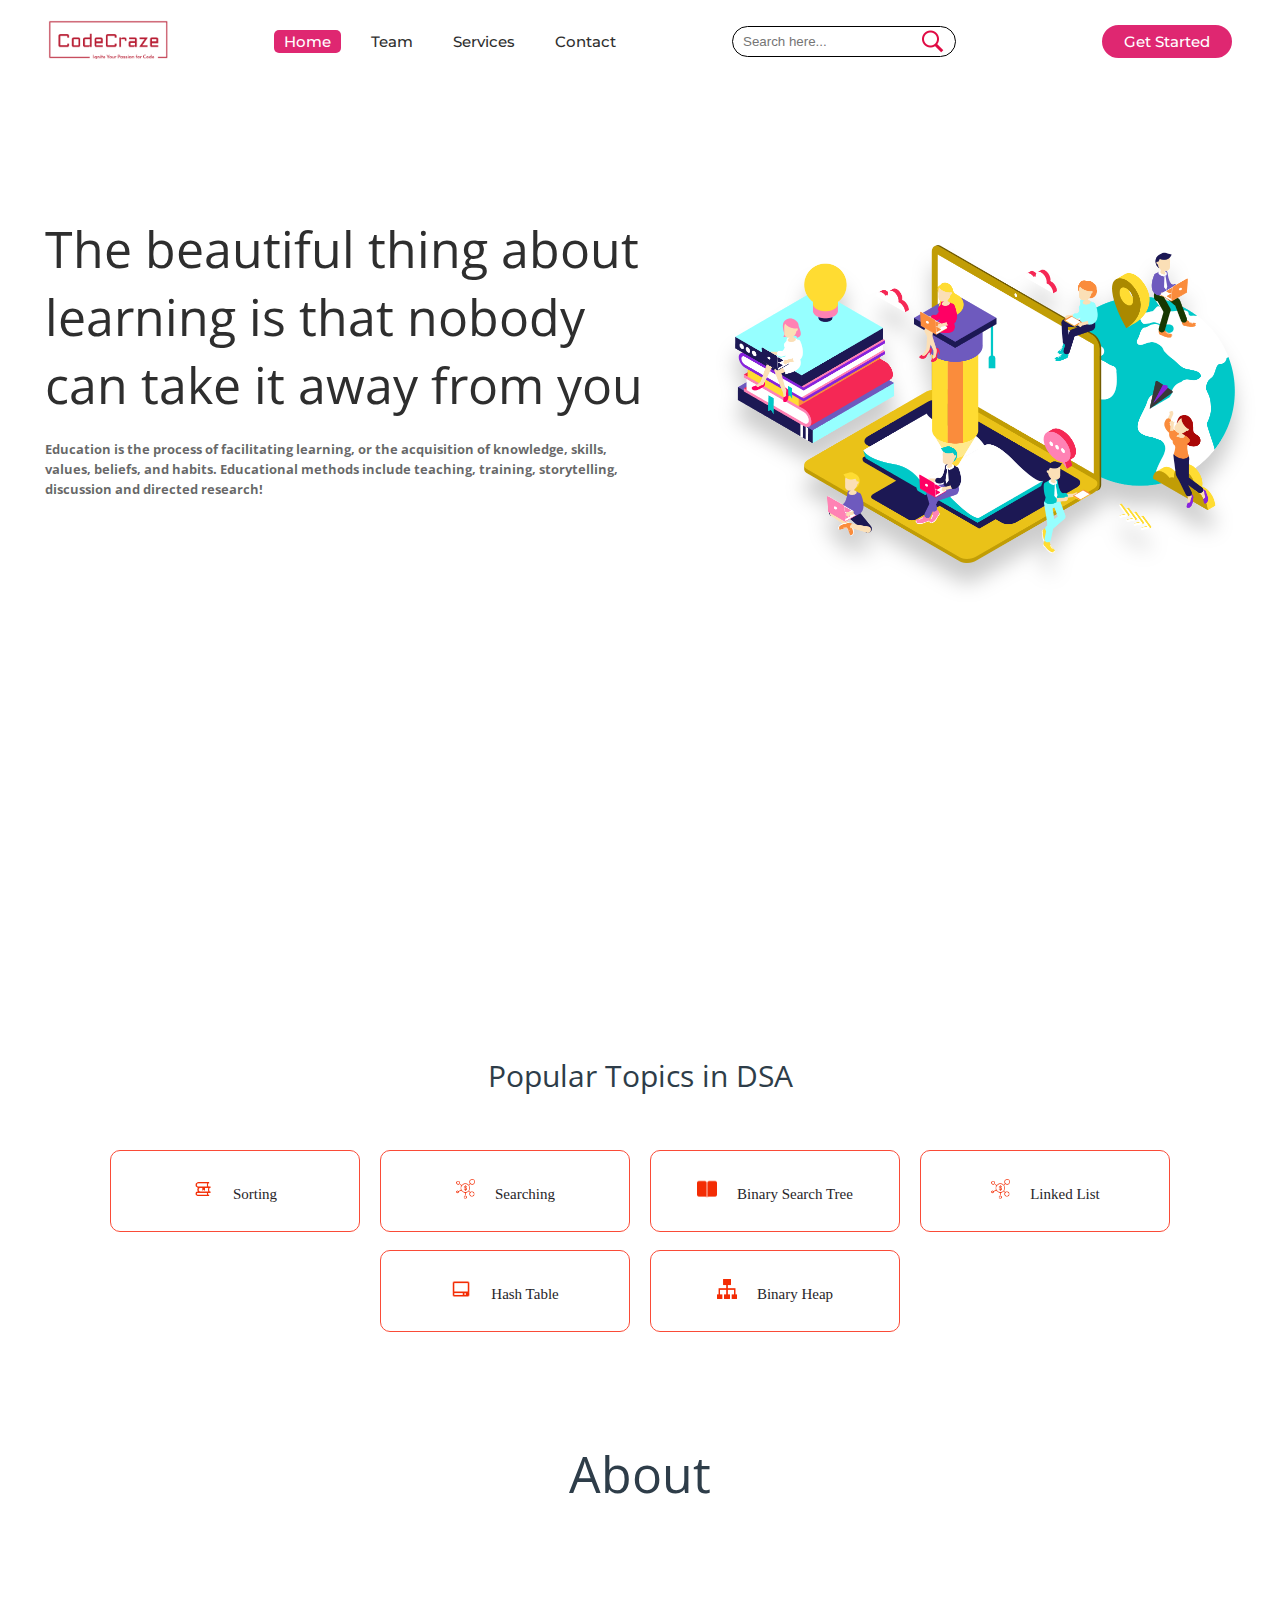
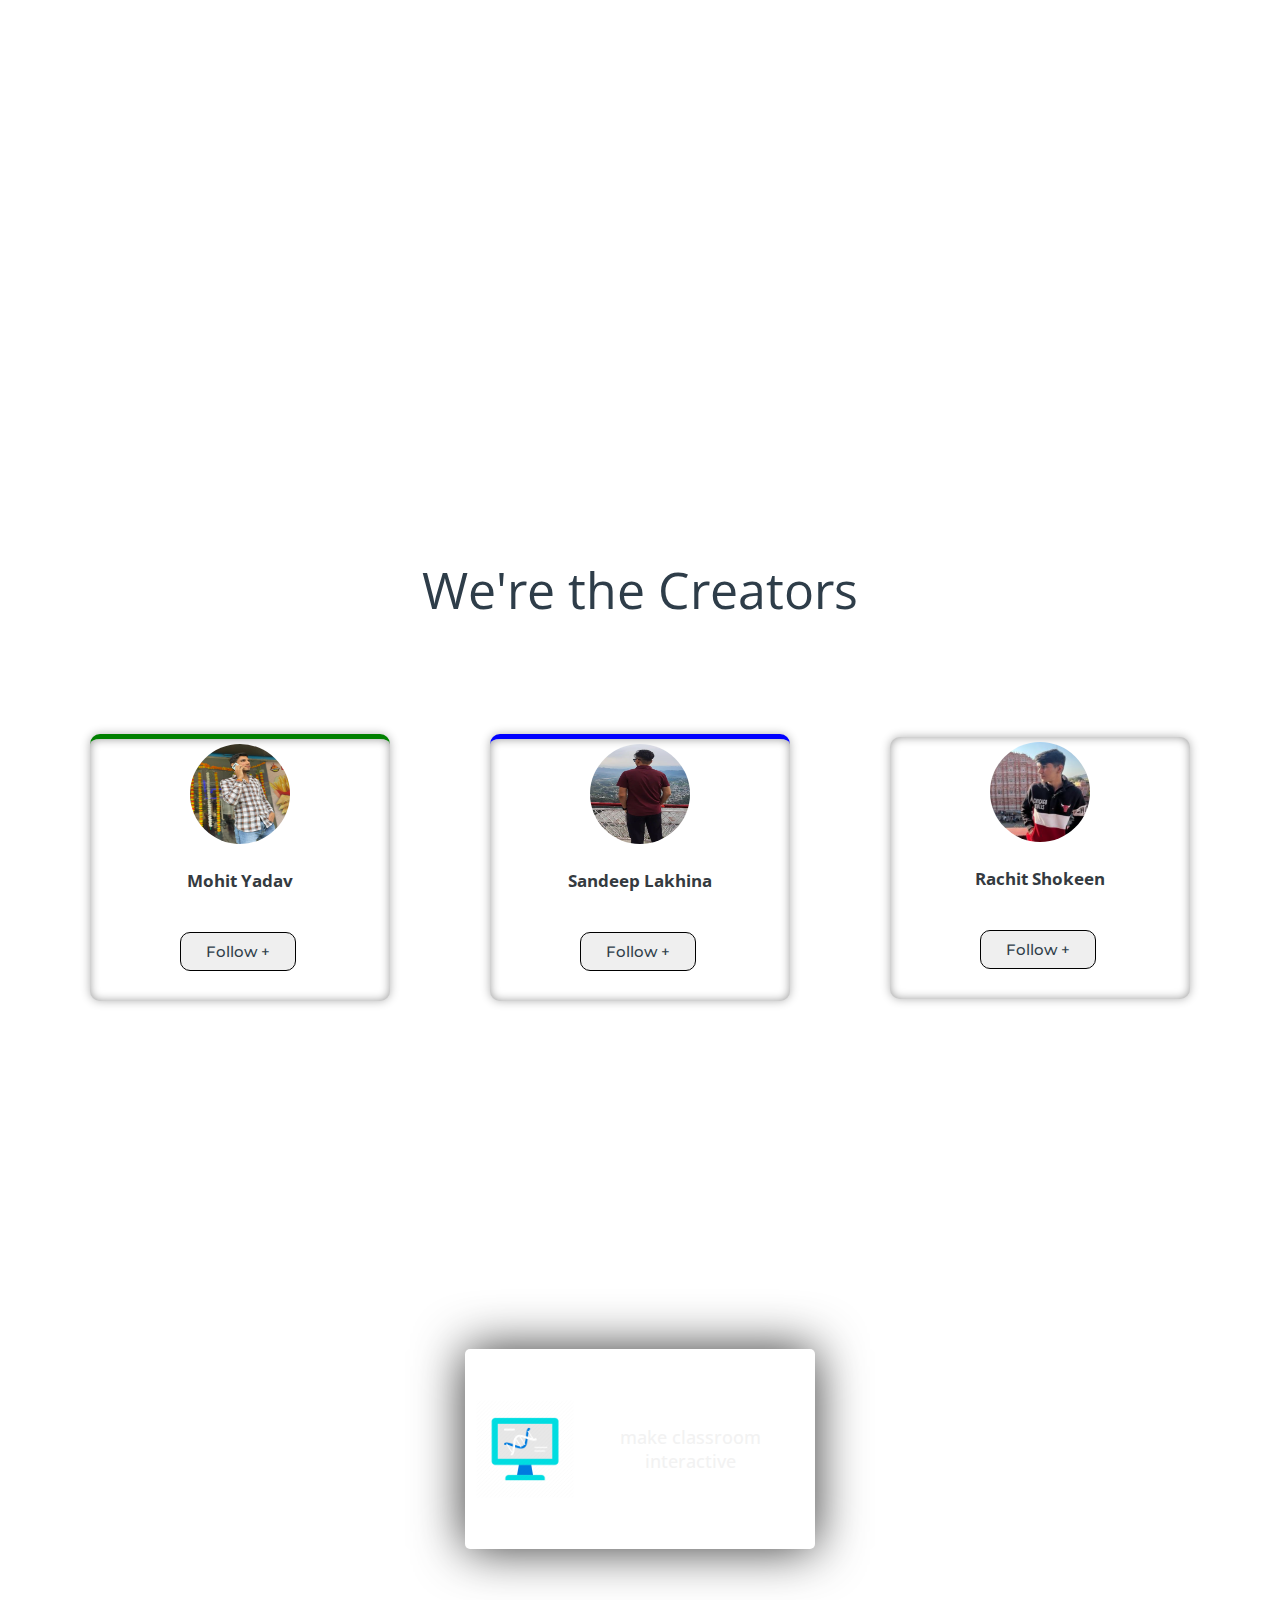
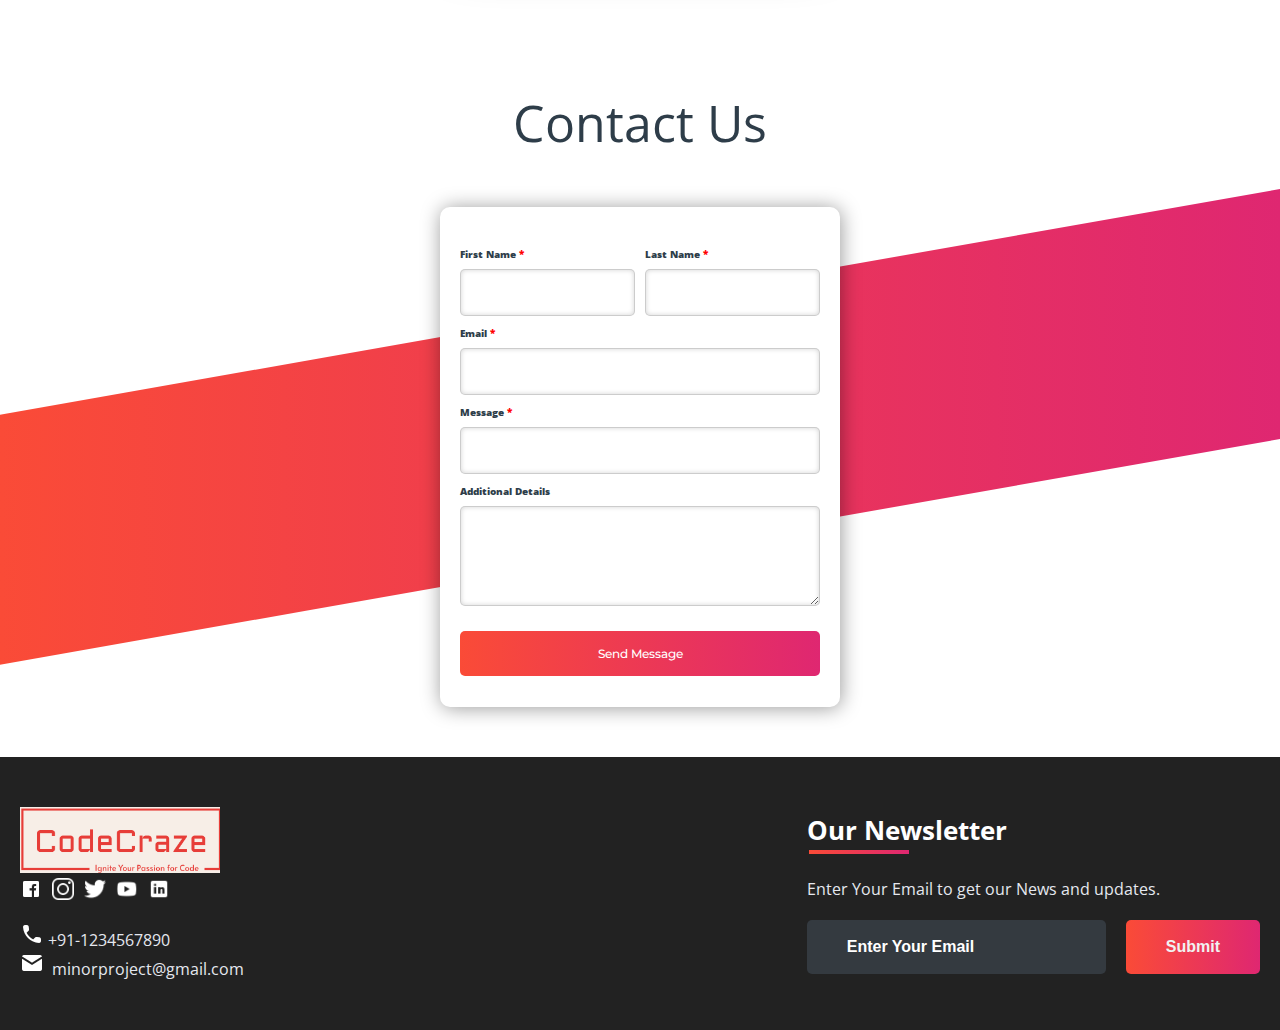
<file: index.html>
<!DOCTYPE html>
<html>
<head>
	<link rel="shortcut icon" type="png" href="images/icon/favicon.png">
	<meta charset="utf-8">
	<meta http-equiv="X-UA-Comaptible" content="IE=edge">
	<title>CodeCraze</title>
	<meta name="desciption" content="">
	<meta name="viewport" content="width=device-width, initial-scale=1">
	<link rel="stylesheet" type="text/css" href="style.css">
	<script type="text/javascript" src="script.js"></script>
	<script src="https://code.jquery.com/jquery-3.2.1.js"></script>
	<script>
		$(window).on('scroll', function(){
  			if($(window).scrollTop()){
  			  $('nav').addClass('black');
 			 }else {
 		   $('nav').removeClass('black');
 		 }
		})
	</script>
</head>
<body>
<!-- Navigation Bar -->
<header id="header">
    <nav>
        <div class="logo"><img src="images/icon/logo.png" alt="logo"></div>
        <ul>
            <li><a class="active" href="">Home</a></li>
            <li><a href="#team_section">Team</a></li>
            <li><a href="#services_section">Services</a></li>
            <li><a href="#contactus_section">Contact</a></li>
        </ul>
        <div class="srch"><input type="text" class="search" placeholder="Search here..."><img src="images/icon/search.png" alt="search" onclick=slide()></div>
        <a class="get-started" href="login.html">Get Started</a>
        <img src="images/icon/menu.png" class="menu" onclick="sideMenu(0)" alt="menu">
    </nav>
    <div class="head-container">
        <div class="quote">
            <p>The beautiful thing about learning is that nobody can take it away from you</p>
            <h5>Education is the process of facilitating learning, or the acquisition of knowledge, skills, values, beliefs, and habits. Educational methods include teaching, training, storytelling, discussion and directed research!</h5>
            <!-- <div class="play">
                <img src="images/icon/play.png" alt="play"><span><a href="https://www.youtube.com/watch?v=KFyrgDO1WXk" target="_blank">Watch Now</a></span>
            </div> -->
        </div>
        <div class="svg-image">
            <img src="images/extra/svg1.jpg" alt="svg">
        </div>
    </div>
    <!-- <div class="side-menu" id="side-menu">
        <div class="close" onclick="sideMenu(1)"><img src="images/icon/close.png" alt=""></div>
        <div class="user">
            <img src="images/creator/roshan.jpeg" alt="Username">
            <p>roshank9419</p>
        </div>
        <ul>
            <li><a href="#about_section">About</a></li>
            <li><a href="#portfolio_section">Portfolio</a></li>
            <li><a href="#team_section">Team</a></li>
            <li><a href="#services_section">Services</a></li>
            <li><a href="#contactus_section">Contact</a></li>
            <li><a href="#feedBACK">Feedback</a></li>
        </ul>
    </div> -->
</header>

<!-- Some Popular Subjects -->
<div class="title">
    <span>Popular Topics in DSA</span>
</div>
<br><br>
<div class="course">
    <center><div class="cbox">
    <div class="det"><a href="topics/sorting.html"><img src="images/courses/book.png">Sorting</a></div>
    <div class="det"><a href=""><img src="images/courses/d1.png">Searching</a></div>
    <div class="det"><a href="topics/bst.html"><img src="images/courses/paper.png">Binary Search Tree</a></div>
    <div class="det"><a href="topics/linkedlist/index.html"><img src="images/courses/d1.png">Linked List</a></div>
    </div></center>
    <div class="cbox">
    <div class="det"><a href=""><img src="images/courses/computer.png">Hash Table</a></div>
    <div class="det"><a href="s"><img src="images/courses/data.png">Binary Heap</a></div>
    <!-- <div class="det"><a href="subjects/computer_courses.html#algo"><img src="images/courses/algo.png">Algorithm</a></div>  
    <div class="det det-last"><a href="subjects/computer_courses.html#projects"><img src="images/courses/projects.png">Projects</a></div>   -->
    </div>
</div>

<!-- ABOUT -->
<div class="diffSection" id="about_section">
    <center><p style="font-size: 50px; padding: 100px">About</p></center>
    <div class="about-content">
            <div class="side-image">
                <img class="sideImage" src="images/extra/e3.jpg">
            </div>
            <div class="side-text">
                <h2>What you think about us ?</h2>
                <p>Education is the process of facilitating learning, or the acquisition of knowledge, skills, values, beliefs, and habits. Educational methods include teaching, training, storytelling, discussion and directed research.<br> Educational website can include websites that have games, videos or topic related resources that act as tools to enhance learning and supplement classroom teaching. These websites help make the process of learning entertaining and attractive to the student, especially in today's age. <br>Using HTML(HyperText Markup Language), CSS(Cascading Style Sheet), JavaScript, we can make learning more easier and in a interesting way.</p>
            </div>
    </div>
</div>


<!-- TEAM -->
<div class="diffSection" id="team_section">
    <center><p style="font-size: 50px; padding-top: 100px; padding-bottom: 60px;">We're the Creators</p></center>
    <div class="totalcard">
        <div class="card">
            <center><img src="images/creator/mohit.png"></center>
            <center><div class="card-title">Mohit Yadav</div>
            <div id="detail">
                <!-- <p>“ You can teach a student a lesson for a day; but if you can teach him to learn by creating curiosity, he will continue the learning process as long as he lives “</p> -->
                <div class="duty"></div>
                <a href="https://www.linkedin.com/in/mohit-yadav-64651722b//" target="_blank"><button class="btn-roshan">Follow +</button></a>
            </div>
            </center>
        </div>
        <div class="card">
            <center><img src="images/creator/sandeep.png"></center>
            <center><div class="card-title">Sandeep Lakhina</div>
            <div id="detail">
                <!-- <p>“ Real education should consist of drawing the goodness and the best out of our own students. What better books can there be than the book of humanity “</p> -->
                <div class="duty"></div>
                <a href="https://www.linkedin.com/in/sandeep-lakhina-41b74b23a/" target="_blank"><button class="btn-akhil">Follow +</button></a>
            </div>
            </center>
        </div>
        <div class="card">
            <center><img src="images/creator/rachit.png"></center>
            <center><div class="card-title">Rachit Shokeen</div>
            <div id="detail">
                <!-- <p>“ Real education should consist of drawing the goodness and the best out of our own students. What better books can there be than the book of humanity “</p> -->
                <div class="duty"></div>
                <a href="https://www.linkedin.com/in/rachit-shokeen-b58196272/" target="_blank"><button class="btn-akhil">Follow +</button></a>
            </div>
            </center>
        </div>
    </div>
</div>

<!-- SERVICES -->
<div class="service-swipe">
    <div class="diffSection" id="services_section">
    <center><p style="font-size: 50px; padding: 100px; padding-bottom: 40px; color: #fff;">Services</p></center>
    </div>
    <a href="subjects/computer_courses.html"><div class="s-card"><img src="images/icon/computer-courses.png"><p>make classroom interactive</p></div></a>
</div>

<!-- CONTACT US -->
<div class="diffSection" id="contactus_section">
    <center><p style="font-size: 50px; padding: 100px">Contact Us</p></center>
    <div class="csec"></div>
    <div class="back-contact">
        <div class="cc">
        <form action="mailto:roshank9419@gmail.com" method="post" enctype="text/plain">
            <label>First Name <span class="imp">*</span></label><label style="margin-left: 185px">Last Name <span class="imp">*</span></label><br>
            <center>
            <input type="text" name="" style="margin-right: 10px; width: 175px" required="required"><input type="text" name="lname" style="width: 175px" required="required"><br>
            </center>
            <label>Email <span class="imp">*</span></label><br>
            <input type="email" name="mail" style="width: 100%" required="required"><br>
            <label>Message <span class="imp">*</span></label><br>
            <input type="text" name="message" style="width: 100%" required="required"><br>
            <label>Additional Details</label><br>
            <textarea name="addtional"></textarea><br>
            <button type="submit" id="csubmit">Send Message</button>
        </form>
        </div>
    </div>
</div>


<!-- FOOTER -->
<footer>
    <div class="footer-container">
        <div class="left-col">
            <img src="images/icon/logo - Copy.png" style="width: 200px;">
            <div class="logo"></div>
            <div class="social-media">
                <a href="#"><img src="images/icon\fb.png"></a>
                <a href="#"><img src="images/icon\insta.png"></a>
                <a href="#"><img src="images/icon\tt.png"></a>
                <a href="#"><img src="images/icon\ytube.png"></a>
                <a href="#"><img src="images/icon\linkedin.png"></a>
            </div><br><br>
            <p><img src="images/icon/phone.png"> +91-1234567890<br><img src="images/icon/mail.png">&nbsp; minorproject@gmail.com</p>
        </div>
        <div class="right-col">
            <h1 style="color: #fff">Our Newsletter</h1>
            <div class="border"></div><br>
            <p>Enter Your Email to get our News and updates.</p>
            <form class="newsletter-form">
                <input class="txtb" type="email" placeholder="Enter Your Email">
                <input class="btn" type="submit" value="Submit">
            </form>
        </div>
    </div>
</footer>

</body>
</html>
</file>
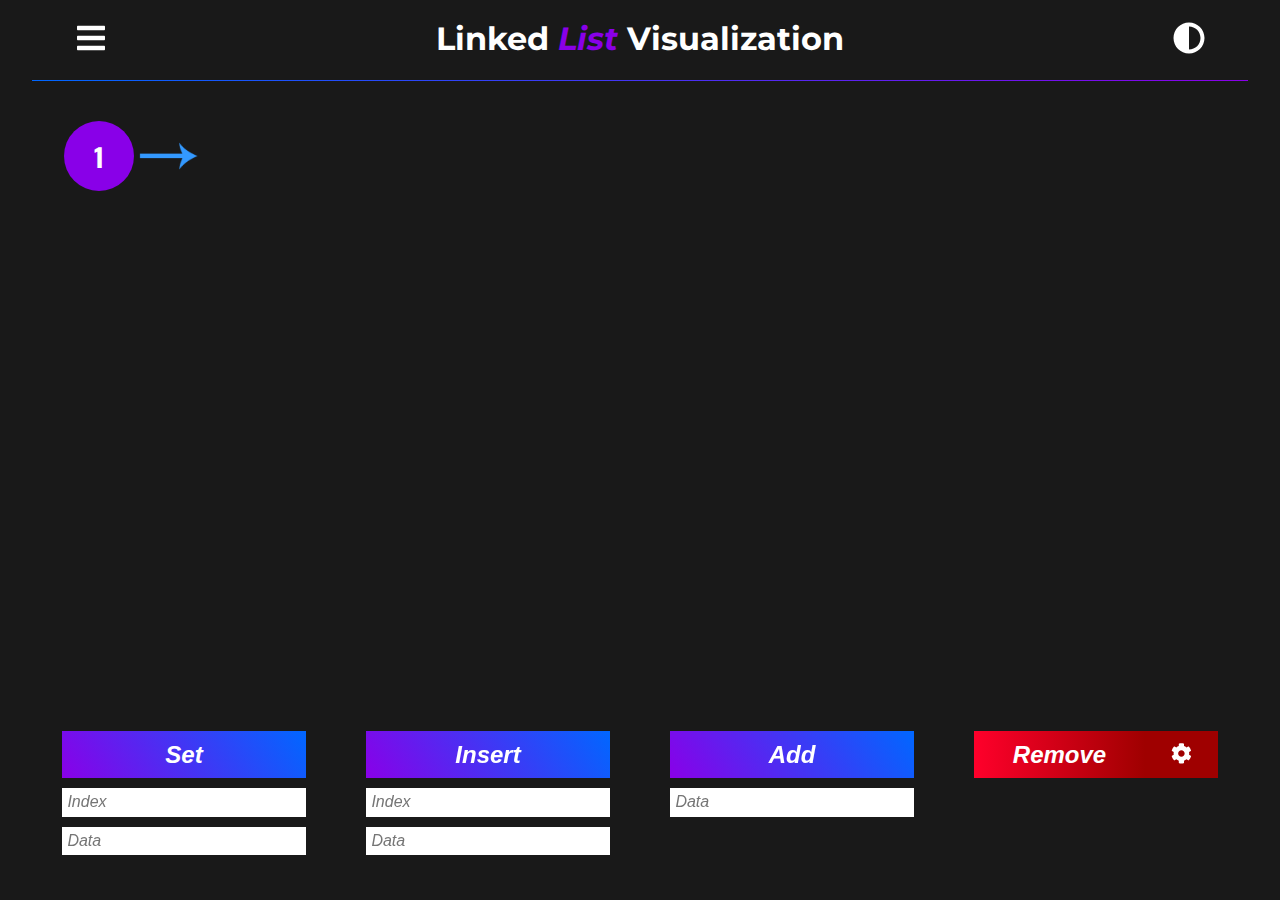
<file: topics/linkedlist/index.html>
<!DOCTYPE html>
<html lang="en">
	<head>
		<meta charset="UTF-8" />
		<meta name="viewport" content="width=device-width, initial-scale=1.0" />
		<meta http-equiv="X-UA-Compatible" content="ie=edge" />

		<link rel="icon" href="img/pointer.png"/>

		<link rel="stylesheet" href="vendor/css/normalize.css" />
		<link rel="stylesheet" href="vendor/css/fontawesome.css" />

		<link
			href="https://fonts.googleapis.com/css?family=Oswald&display=swap"
			rel="stylesheet"
		/>
		<link 
			href="https://fonts.googleapis.com/css?family=Livvic&display=swap"
			rel="stylesheet"
		/>
		<link 
			href="https://fonts.googleapis.com/css?family=Montserrat&display=swap" 
			rel="stylesheet"
		/>

		<link rel="stylesheet" href="css/style.css" />
		<link rel="stylesheet" href="css/responisve.css" />
		<title>Linked List Visualization</title>
	</head>
	
	<body>

		<div id="settings">
			<div class="menu-header">
				<div id="close-menu">
					<i class="fas fa-times"></i>
				</div>
				<div><h2>Settings</h2></div>
			</div>

			<div class="settings-container">
					<div>
						<p>Node Animation Speed: </p>
						<input type="number" placeholder="Miliseconds" />
					</div>
		
					<div>
						<p>Pointer Animation Speed: </p>
						<input type="number" placeholder="Miliseconds" />
					</div>

					<div>
						<p>Delete Animation Speed: </p>
						<input type="number" placeholder="Miliseconds" />
					</div>

					<div class="error-message">
						<p id="settings-error"></p>
					</div>

					<div class="success">
						<p id="succes"></p>
					</div>
		
					<button id="save-settings">Save</button>
			</div>			
		</div>

		<header>
			<div class="header-container">
				<div id="settings-menu">
					<i class="fas fa-bars"></i>
				</div>
				
				<div>
					<h1>Linked <span>List</span> Visualization</h1>
				</div>
				
				<div id="theme-switcher">
					<i class="fas fa-adjust"></i>
				</div>
			</div>
			<div class="gradient-border"></div>
		</header>

		<main>
			<section class="list" id="list"></section>

			<section class="errors">
				<div class="error-message">
					<p id="error"></p>
				</div>
			</section>

			<section class="operations">
				<div class="wrapper">
					<div>
						<button class="button" id="set-btn">Set</button>
						<input type="number" placeholder="Index" />
						<input type="number" placeholder="Data" />
					</div>

					<div>
						<button class="button" id="insert-btn">Insert</button>
						<input type="number" placeholder="Index" />
						<input type="number" placeholder="Data" />
					</div>

					<div>
						<button class="button" id="add-btn">Add</button>
						<input type="number" placeholder="Data" />
					</div>

					<div>
						<div class="remove">
							<button class="button" id="remove-btn">Remove</button>
							<button class="button" id="remove-settings">
								<i class="fas fa-cog"></i>
							</button>
						</div>

						<button class="remove-option" id="remove-index-btn">
							Index
						</button>
						<button class="remove-option" id="remove-data-btn">
							Data
						</button>

						<input type="number" placeholder="Index" />
						<input type="number" placeholder="Data" />
					</div>
				</div>
			</section>
		</main>

		<script src="vendor/js/fontawesome.js"></script>
		<script src="js/LinkedList.js"></script>
		<script src="js/main.js"></script>
		<script src="js/theme.js"></script>
		<script src="js/settings.js"></script>
	</body>
</html>
</file>
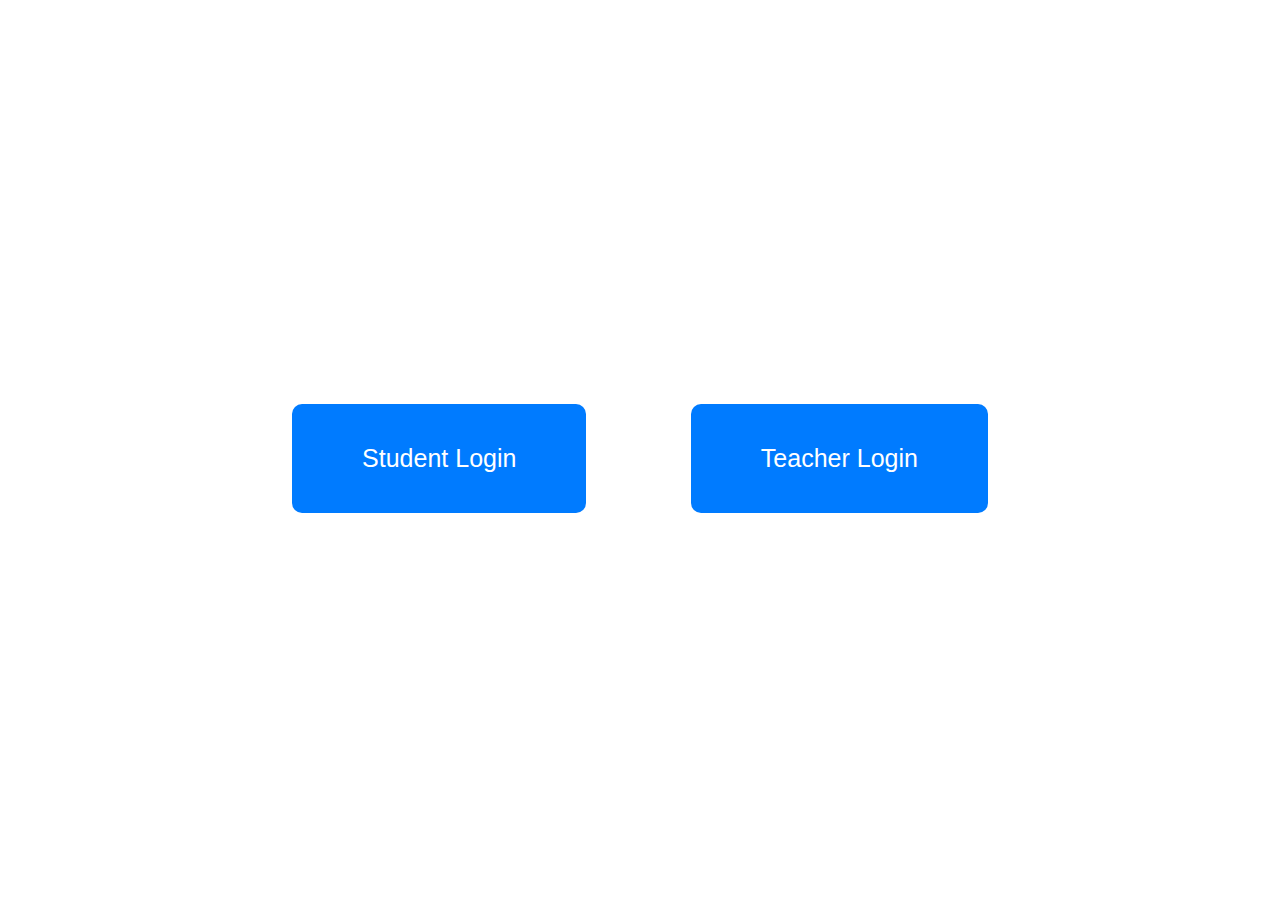
<file: getstarted.html>
<!DOCTYPE html>
<html lang="en">
<head>
<meta charset="UTF-8">
<meta name="viewport" content="width=device-width, initial-scale=1.0">
<title>Redirect Page</title>
<style>
    body {
        font-family: Arial, sans-serif;
        text-align: center;
        display: flex;
        flex-direction: column;
        justify-content: center;
        align-items: center;
        height: 100vh; /* Ensure the body covers the entire viewport height */
        /* background-color: ; */
    }

    .button {
        padding: 40px 70px; /* Increased padding */
        background-color: #007bff;
        color: #fff;
        border: none;
        cursor: pointer;
        border-radius: 10px; /* Increased border-radius */
        font-size: 25px; /* Increased font size */
        margin: 50px; /* Increased margin */
        text-decoration: none;
    }
    /* /////////////////////////////////////////// */
    
</style>
</head>
<body>
    <!-- <h1>Button Redirect Example</h1> -->
    <div>
        <button class="button" onclick="redirectToStudentLogin()">Student Login</button>
        <button class="button" onclick="redirectToTeacherLogin()">Teacher Login</button>
    </div>

    <script>
        function redirectToStudentLogin() {
            window.location.href = "./Quiz/index.php";
        }

        function redirectToTeacherLogin() { 
            window.location.href = "./Quiz/admin/index.php";
        }
    </script>
</body>
</html>
</file>
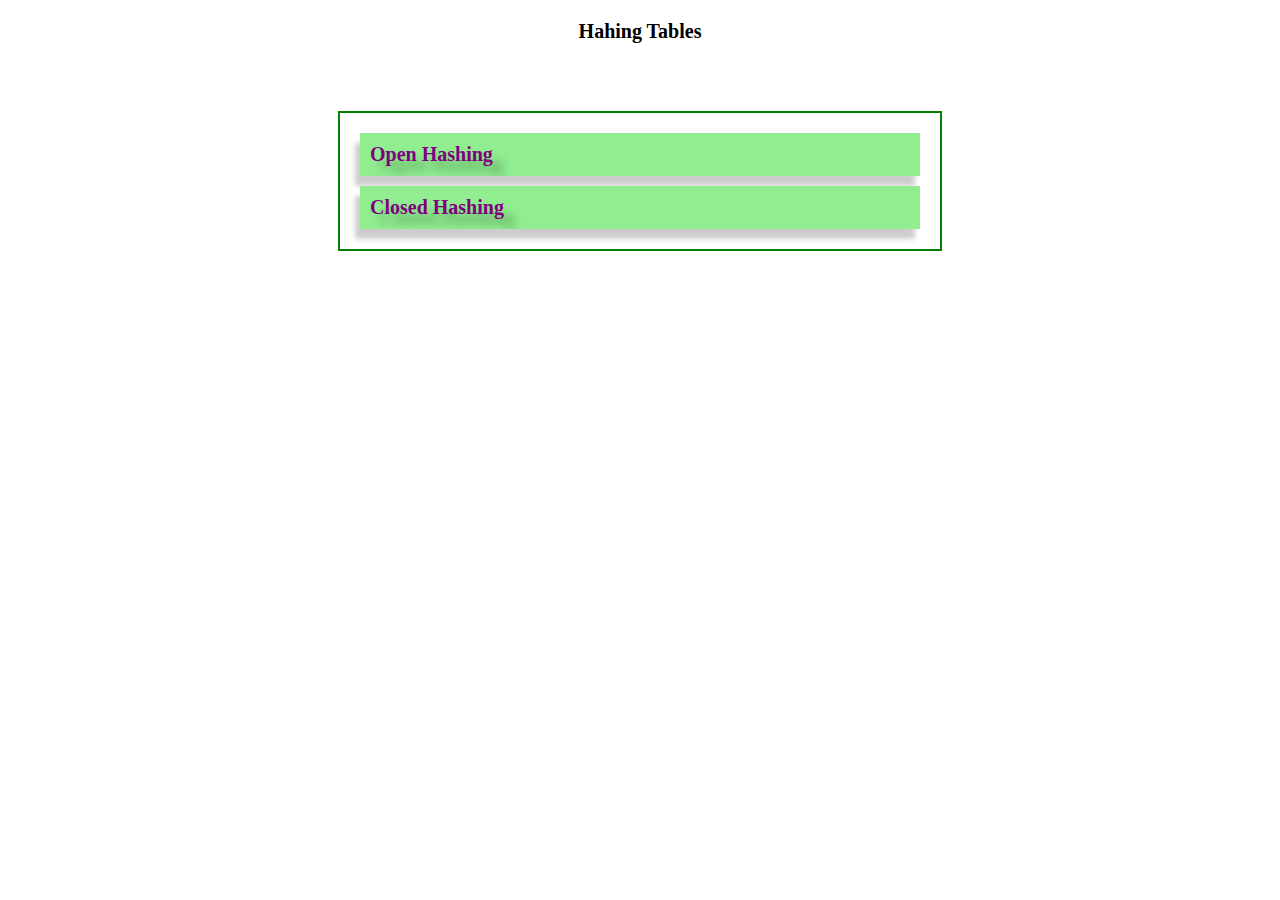
<file: topics/hashing_table.html>
<!DOCTYPE html>
<html>
<head>
	<title>Hashing Tables</title>
	<style>
		html, * {
			box-sizing: border-box;
			margin: 0;
			padding: 0;
			position: relative;
			overflow: hidden;
		}

		body {
			min-height: 100vh;
		}
		.grid {
			max-width: 600px;
			position: relative;
			padding: 10px;
			margin: 50px auto;
			outline: 2px solid green;
		}

		p:nth-child(1) {
			padding: 20px;
			text-align: center;
			font-family: ubuntu;
			font-weight: bolder;
			font-size: 20px;
		}

		.algo {
			display: block;
			padding: 10px;
			background: lightgreen;
			margin: 10px;
			box-shadow: -5px 10px 5px rgba(0, 0, 0, .2);
		}

		.algo__link {
			text-decoration: none;
			color: purple;
			font-size: 20px;
			font-weight: bolder;
			text-shadow: 10px 10px 10px rgba(0, 0, 0, .3);
		}

	</style>
	<meta charset="utf-8">
    <meta name="viewport" content="width=device-width, initial-scale=1, shrink-to-fit=no">
</head>
<body>
	<p class='heading'>Hahing Tables</p>
	<div class='grid'></div>

	</div>

	<div class="circular__read">
		
	</div>
	<script>

// Main
		let grid = document.querySelector('.grid');
		let algo = [
			{
				name: 'Open Hashing',
				link: `hashing_table/open_hashing.html`
			},
			{
				name: 'Closed Hashing',
				link: `hashing_table/closed_hashing.html`
			},
		]
		init();

// Utility function 

		function init() {
			algo.forEach((e, i) => {
				let html = `
						<a href="${e.link}" class="algo__link">${e.name}</a>
				`
				let algo = document.createElement('div');
				algo.classList.add('algo');
				algo.innerHTML = html;
				grid.appendChild(algo);
			})
		}
	</script>
</body>
</html>
</file>
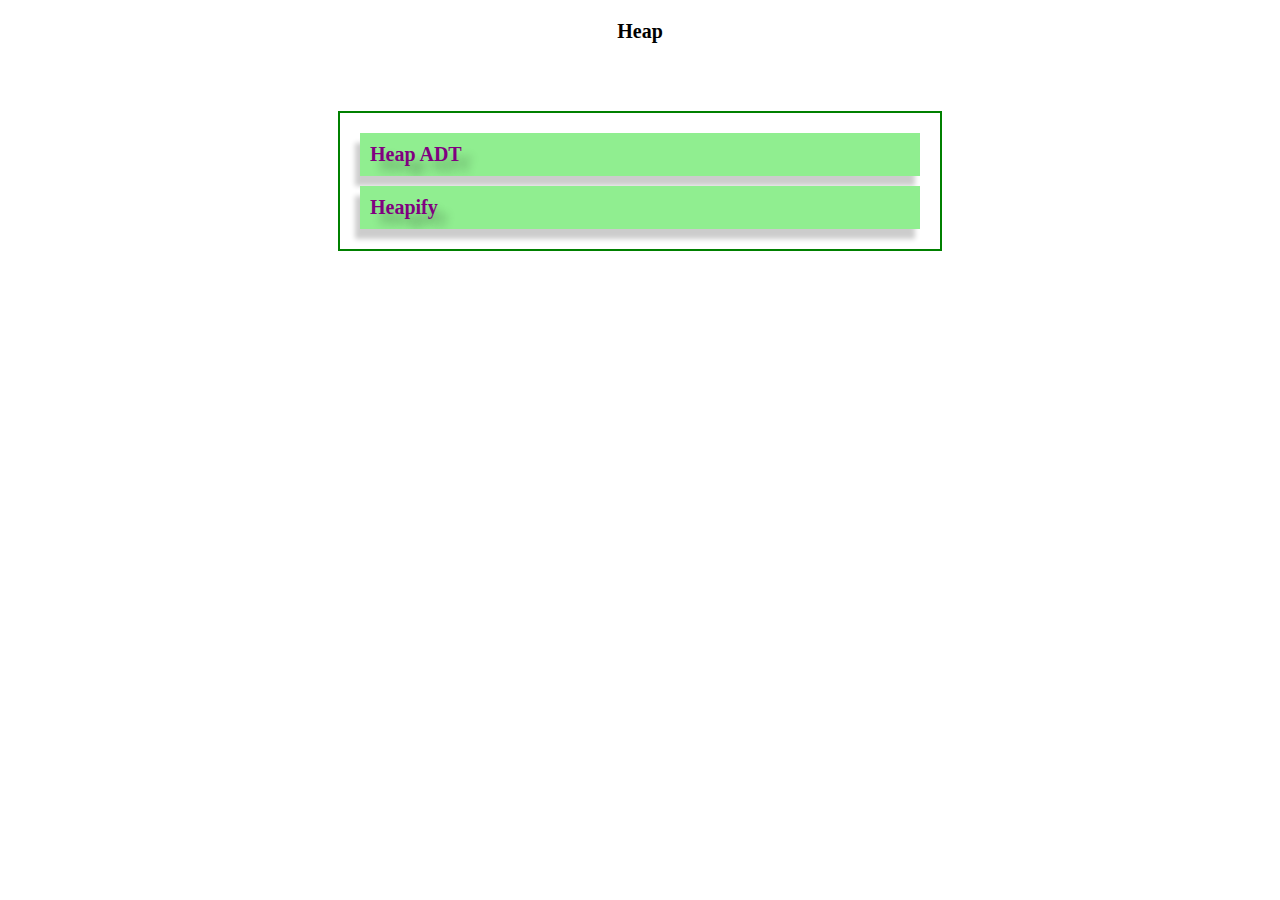
<file: topics/heap.html>
<!DOCTYPE html>
<html>
<head>
	<title>Heap</title>
	<style>
		html, * {
			box-sizing: border-box;
			margin: 0;
			padding: 0;
			position: relative;
			overflow: hidden;
		}

		body {
			min-height: 100vh;
		}
		.grid {
			max-width: 600px;
			position: relative;
			padding: 10px;
			margin: 50px auto;
			outline: 2px solid green;
		}

		p:nth-child(1) {
			padding: 20px;
			text-align: center;
			font-family: ubuntu;
			font-weight: bolder;
			font-size: 20px;
		}

		.algo {
			display: block;
			padding: 10px;
			background: lightgreen;
			margin: 10px;
			box-shadow: -5px 10px 5px rgba(0, 0, 0, .2);
		}

		.algo__link {
			text-decoration: none;
			color: purple;
			font-size: 20px;
			font-weight: bolder;
			text-shadow: 10px 10px 10px rgba(0, 0, 0, .3);
		}

	</style>
	<meta charset="utf-8">
    <meta name="viewport" content="width=device-width, initial-scale=1, shrink-to-fit=no">
</head>
<body>
	<p class='heading'>Heap</p>
	<div class='grid'></div>

	</div>

	<div class="circular__read">
		
	</div>
	<script>

// Main
		let grid = document.querySelector('.grid');
		let algo = [
			{
				name: 'Heap ADT',
				link: `heap/heap.html`
			},
			{
				name: 'Heapify',
				link: `heap/heapify.html`
			},
			

		]
		init();

// Utility function 

		function init() {
			algo.forEach((e, i) => {
				let html = `
						<a href="${e.link}" class="algo__link">${e.name}</a>
				`
				let algo = document.createElement('div');
				algo.classList.add('algo');
				algo.innerHTML = html;
				grid.appendChild(algo);
			})
		}
	</script>
</body>
</html>
</file>
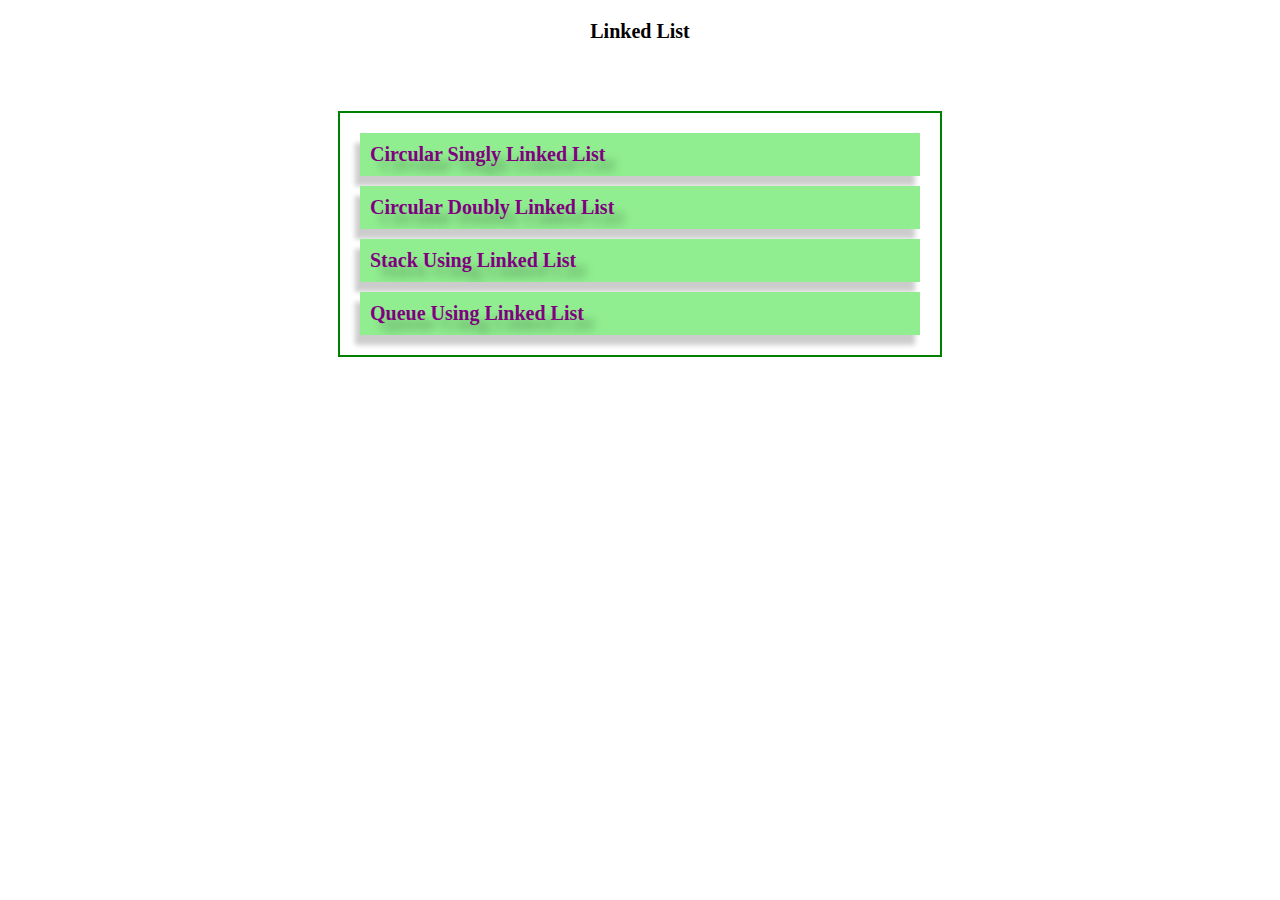
<file: topics/linkedlist.html>
<!DOCTYPE html>
<html>
<head>
	<title>Linked List</title>
	<style>
		html, * {
			box-sizing: border-box;
			margin: 0;
			padding: 0;
			position: relative;
			overflow: hidden;
		}

		body {
			min-height: 100vh;
		}
		.grid {
			max-width: 600px;
			position: relative;
			padding: 10px;
			margin: 50px auto;
			outline: 2px solid green;
		}

		p:nth-child(1) {
			padding: 20px;
			text-align: center;
			font-family: ubuntu;
			font-weight: bolder;
			font-size: 20px;
		}

		.algo {
			display: block;
			padding: 10px;
			background: lightgreen;
			margin: 10px;
			box-shadow: -5px 10px 5px rgba(0, 0, 0, .2);
		}

		.algo__link {
			text-decoration: none;
			color: purple;
			font-size: 20px;
			font-weight: bolder;
			text-shadow: 10px 10px 10px rgba(0, 0, 0, .3);
		}

	</style>
	<meta charset="utf-8">
    <meta name="viewport" content="width=device-width, initial-scale=1, shrink-to-fit=no">
</head>
<body>
	<p class='heading'>Linked List</p>
	<div class='grid'></div>

	</div>

	<div class="circular__read">
		
	</div>
	<script>

// Main
		let grid = document.querySelector('.grid');
		let algo = [
			{
				name: 'Circular Singly Linked List',
				link: `linked_list/circular_singly.html`
			},
			{
				name: 'Circular Doubly Linked List',
				link: `linked_list/circular_doubly.html`
			},
			{
				name: 'Stack Using Linked List',
				link: `linked_list/linked_stack.html`
			},
			{
				name: 'Queue Using Linked List',
				link: `linked_list/linked_queue.html`
			},
		]
		init();

// Utility function 

		function init() {
			algo.forEach((e, i) => {
				let html = `
						<a href="${e.link}" class="algo__link">${e.name}</a>
				`
				let algo = document.createElement('div');
				algo.classList.add('algo');
				algo.innerHTML = html;
				grid.appendChild(algo);
			})
		}
	</script>
</body>
</html>
</file>
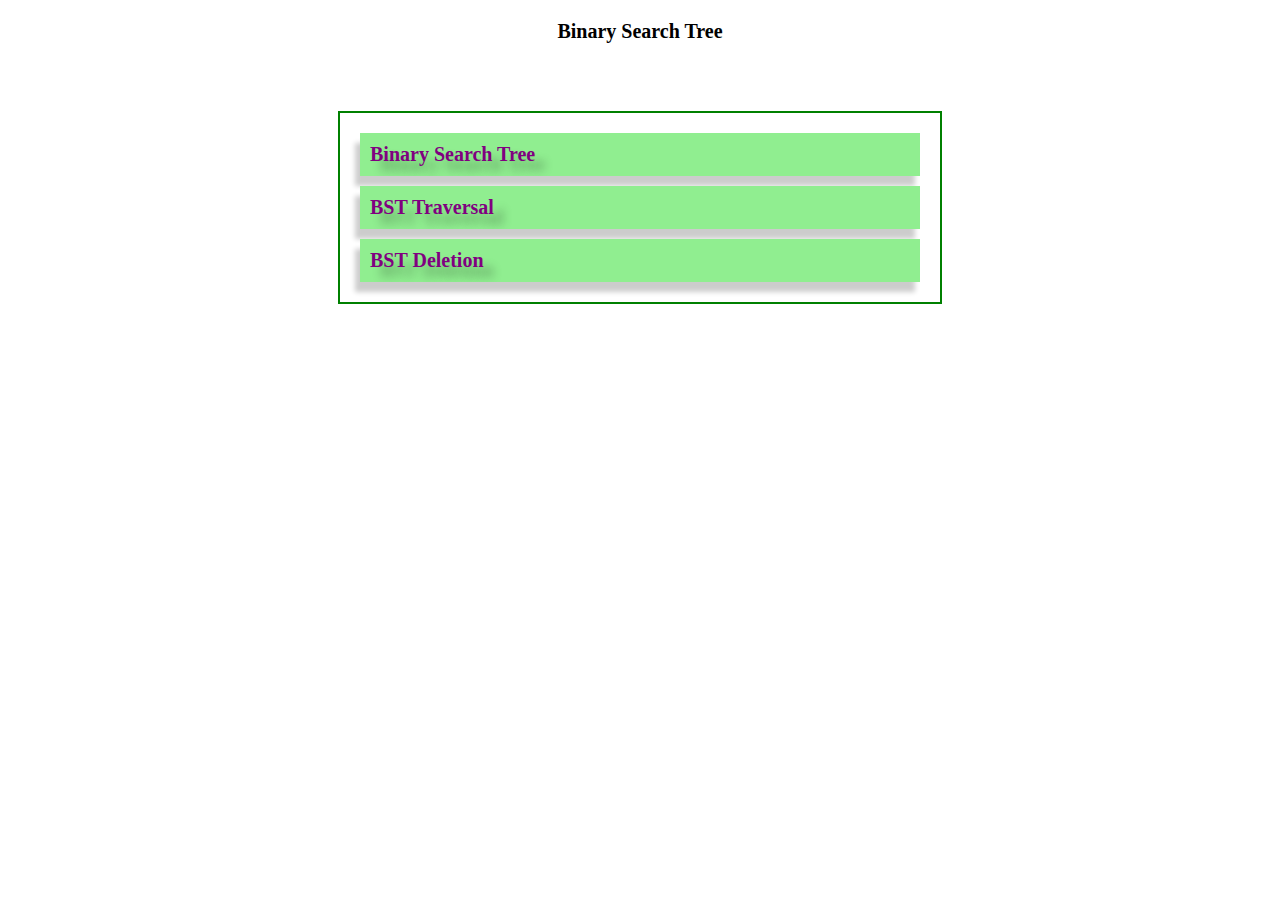
<file: topics/tree.html>
<!DOCTYPE html>
<html>
<head>
	<title>Binary Search Tree</title>
	<style>
		html, * {
			box-sizing: border-box;
			margin: 0;
			padding: 0;
			position: relative;
			overflow: hidden;
		}

		body {
			min-height: 100vh;
		}
		.grid {
			max-width: 600px;
			position: relative;
			padding: 10px;
			margin: 50px auto;
			outline: 2px solid green;
		}

		p:nth-child(1) {
			padding: 20px;
			text-align: center;
			font-family: ubuntu;
			font-weight: bolder;
			font-size: 20px;
		}

		.algo {
			display: block;
			padding: 10px;
			background: lightgreen;
			margin: 10px;
			box-shadow: -5px 10px 5px rgba(0, 0, 0, .2);
		}

		.algo__link {
			text-decoration: none;
			color: purple;
			font-size: 20px;
			font-weight: bolder;
			text-shadow: 10px 10px 10px rgba(0, 0, 0, .3);
		}

	</style>
	<meta charset="utf-8">
    <meta name="viewport" content="width=device-width, initial-scale=1, shrink-to-fit=no">
</head>
<body>
	<p class='heading'>Binary Search Tree</p>
	<div class='grid'></div>

	</div>

	<div class="circular__read">
		
	</div>
	<script>

// Main
		let grid = document.querySelector('.grid');
		let algo = [
			{
				name: 'Binary Search Tree',
				link: `bst/binary.html`
			},
			{
				name: 'BST Traversal',
				link: `bst/traversal.html`
			},
			{
				name: 'BST Deletion',
				link: `bst/bst_delete.html`
			},
			
// 			{
// 				name: 'Avl Rotation',
// 				link: `bst/avl_rotation.html`
// 			},
		]
		init();

// Utility function 

		function init() {
			algo.forEach((e, i) => {
				let html = `
					<a href="${e.link}" class="algo__link">${e.name}</a>
				`
				let algo = document.createElement('div');
				algo.classList.add('algo');
				algo.innerHTML = html;
				grid.appendChild(algo);
			})
		}
	</script>
</body>
</html>
</file>
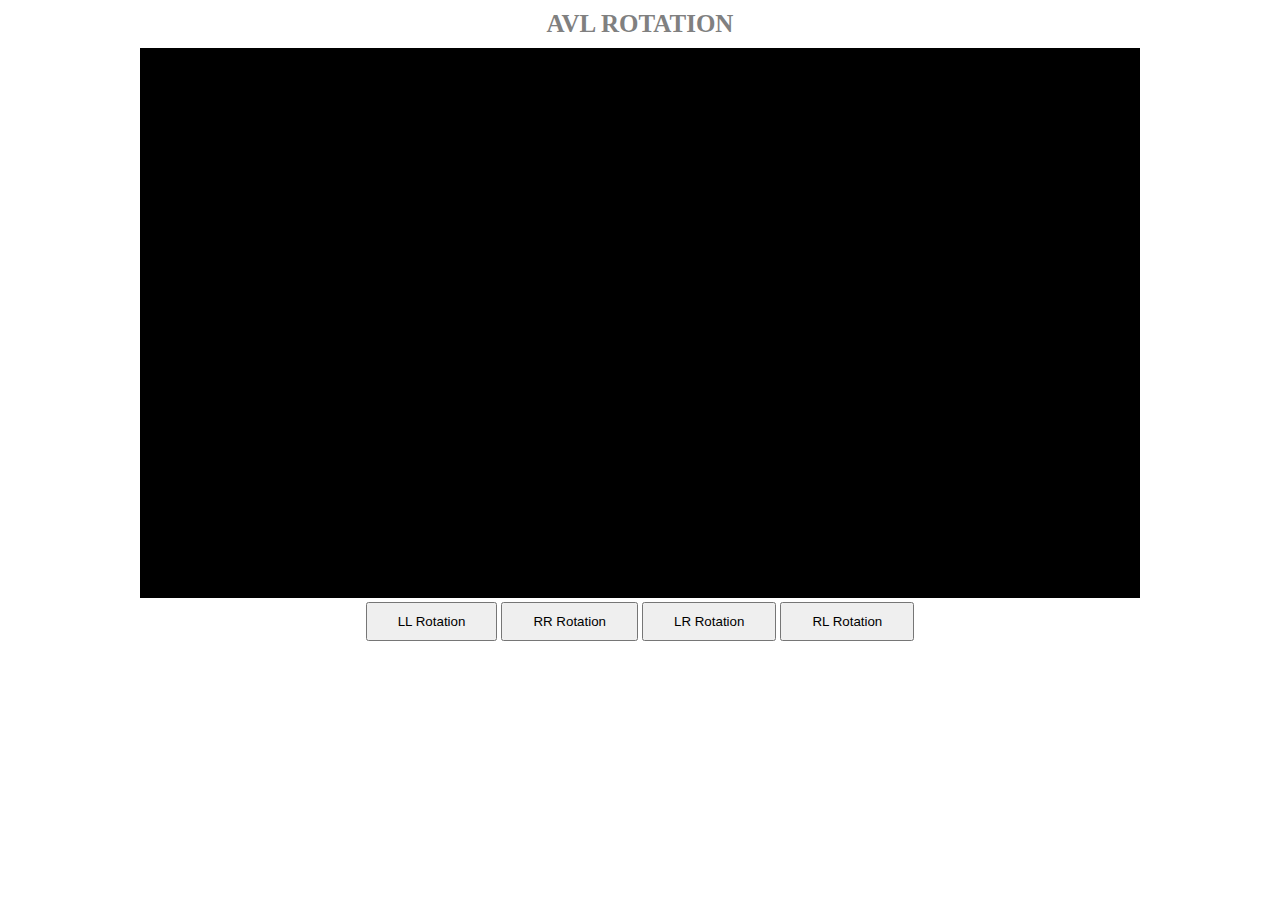
<file: topics/bst/avl_rotation.html>
<!DOCTYPE html>
<html>
<head>
	<title>AVl Rotation</title>
	<style>
		html, * {
			box-sizing: border-box;
			margin: 0;
			padding: 0;
		}

		body {
			text-align: center;
		}

		.grid {
			background: black;
			margin: auto;
		}

		p:nth-child(1) {
			padding: 10px 20px;
			text-align: center;
			font-family: ubuntu;
			font-weight: bolder;
			font-size: 25px;
			text-transform: uppercase;
			color: gray;
		}

		.opt > button {
			padding: 10px 30px;
		}

	</style>
	<meta charset="utf-8">
    <meta name="viewport" content="width=device-width, initial-scale=1, shrink-to-fit=no">
</head>
<body>
	<p>AVl Rotation</p>
	<canvas class='grid' width="1000" height="550">
		
	</canvas>
	<div class="opt">
		<button class="ll">LL Rotation</button>
		<button class="rr">RR Rotation</button>
		<button class="lr">LR Rotation</button>
		<button class="rl">RL Rotation</button>
	</div>
	<script>

// Main
	let ctx = document.querySelector("canvas").getContext("2d");
	init();
// Utility
	function init() {
		add_listeners();
	}

	function add_listeners() {
		document.querySelector(".ll").addEventListener("click", () => {
			ll_rotation();
		})

		document.querySelector(".lr").addEventListener("click", () => {
			rl_rotation();
		})

		document.querySelector(".rr").addEventListener("click", () => {
			rr_rotation();
		})

		document.querySelector(".rl").addEventListener("click", () => {
			rl_rotation();
		})
	}

	function ll_rotation() {
		
	}

	function rr_rotation() {

	}

	function lr_rotation() {

	}
	function rl_rotation() {

	}

	function sleep(ms) {
		return new Promise(resolve => setTimeout(resolve, ms));
	}

	</script>
</body>
</html>
</file>
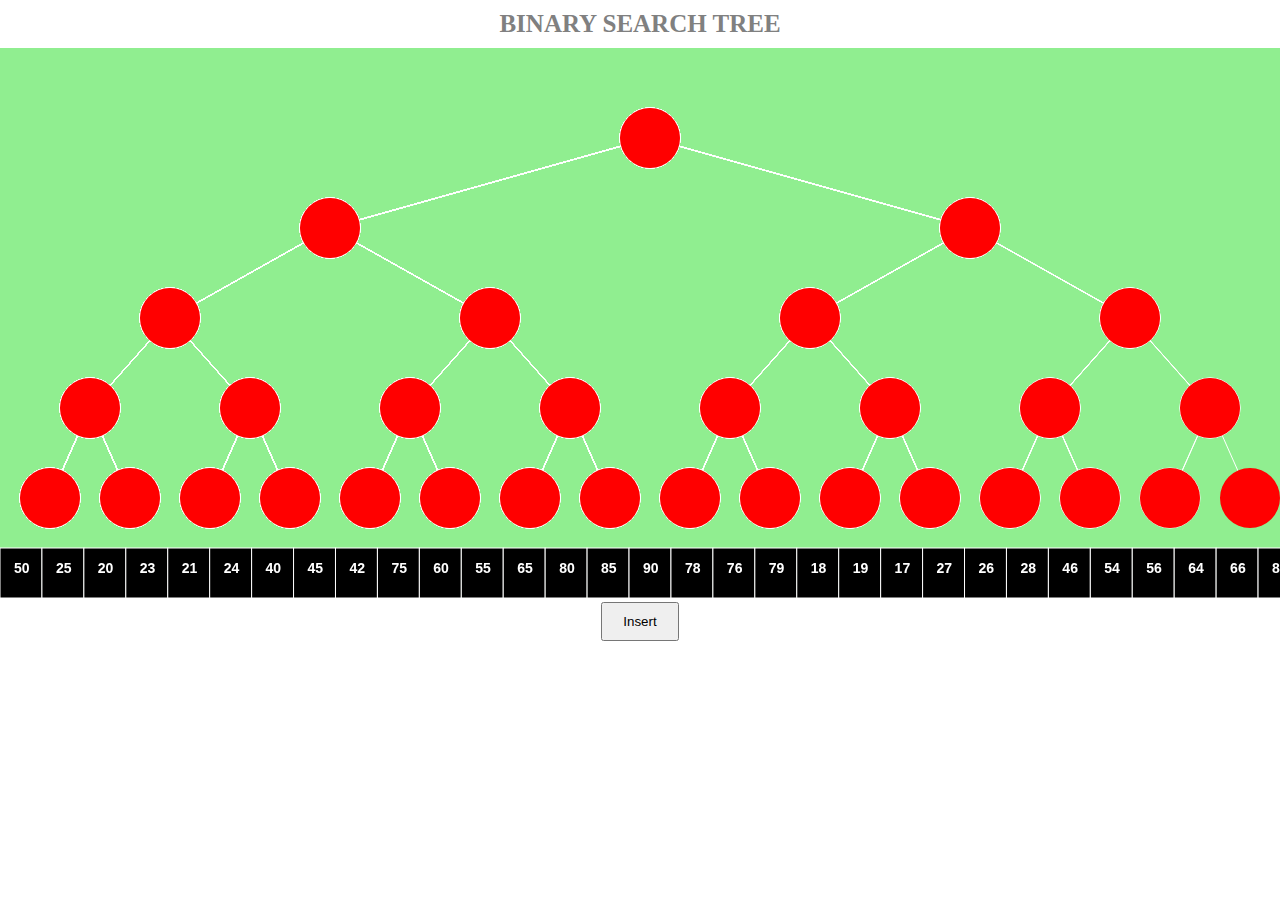
<file: topics/bst/binary.html>
<!DOCTYPE html>
<html>
<head>
	<title>	Binary Search Tree</title>
	<style>
		html, * {
			box-sizing: border-box;
			margin: 0;
			padding: 0;
		}

		body {
			text-align: center;
		}

		.grid {
			background: lightgreen;
			margin: auto;
		}

		p:nth-child(1) {
			padding: 10px;
			text-align: center;
			font-family: ubuntu;
			font-weight: bolder;
			font-size: 25px;
			text-transform: uppercase;
			color: gray;
		}

		button {
			padding: 10px 20px;
		}

	</style>
	<meta charset="utf-8">
    <meta name="viewport" content="width=device-width, initial-scale=1, shrink-to-fit=no">
</head>
<body>
	<p> Binary Search Tree </p>
	<canvas class='grid' width="1300" height="550">
		
	</canvas>
	<div>
		<button class="insert">Insert</button>
	</div>
	<script>

// Main
	
	arr = [50, 25, 20, 23, 21, 24, 40, 45, 42, 75, 60, 55, 65, 80, 85, 90, 78, 76, 79, 18, 19, 17, 27, 26, 28, 46, 54, 56, 64, 66, 84]
	size = 10;
	max = 100;
	width = 30;
	let mul = 3;
	let end = 4	;
	let start = 10;


	class Node {
		xx = '';
		yy = '';
		value = '';
		left;
		right;
	}
	let root = new Node();
	ctx = document.querySelector("canvas").getContext("2d");
	max_width = ctx.canvas.width;
	max_height = ctx.canvas.height;
	pos = -1;
	init();

// Utility
	


	function init() {
		// randomize_an_array();
		draw_array();
		boot = root;
		create_tree(start, ctx.canvas.width - start, 0, 0, boot);
		// create_grid();
		add_listeners();
	}

	function add_listeners() {
		document.querySelector(".insert").addEventListener("click", () => {
			pos++;
			if(pos >= arr.length) {
				alert("No Element is present to insert in BST");
			}
			draw_array();
			insert_tree(root, arr[pos]);
		})
	}


	function draw_array() {
		let size = arr.length;
		let pw = ctx.canvas.width / size;
		let h = 50;
		for(let i=0; i<size; i++) {
			ctx.beginPath();
			ctx.fillStyle = "black";
			if(pos == i) {
				ctx.fillStyle = "gray";
			}
			ctx.fillRect(i * pw, ctx.canvas.height - h, pw, h);

			ctx.strokeStyle = "white";	
			ctx.strokeRect(i * pw, ctx.canvas.height - h, pw, h);


			ctx.fillStyle = "white";
			ctx.font = "bolder 14px arial"
			ctx.fillText(arr[i], i * pw + pw / 2 - 7, ctx.canvas.height - h + h / 2);
			ctx.closePath();
		}
	}

	function create_tree(x, y, y1, num, root) {
		let intit_x = x;
		let init_y = y;
		x = (x + y) / 2;
		y1 = y1 + width * mul;
		
		// create circles
		ctx.fillStyle = "red";
		ctx.moveTo(x, y1);
		ctx.arc(x, y1, width, 0, Math.PI * 2, true);
		ctx.fill();
		ctx.fillStyle = "black";

		root.xx = x;
		root.yy = y1;
		root.value = "";
		root.next = new Node();
		root.pre = new Node();
		
		if(num == end) {
			delete root;
			return;
		}
		

		// create left pointers
		ctx.lineWidth = 1;
		ctx.fillStyle = "black";
		ctx.moveTo(x, y1);
		ctx.lineTo((intit_x + x) / 2, y1 + width * mul);
		ctx.stroke();	
		create_tree(intit_x, x, y1, num+1, root.pre);

		// Create right pointers
		ctx.lineWidth = 1;
		ctx.fillStyle = "black";
		ctx.moveTo(x, y1);
		ctx.lineTo((init_y + x) / 2, y1 + width * mul);
		ctx.stroke();
		create_tree(x, init_y, y1, num+1, root.next);

	}	


	function insert_tree(root, value) {
		if(root.value == "") {
			ctx.fillStye = "yellow";
			ctx.fillStyle = "white";
			ctx.font = "bolder 16px ubuntu";
			ctx.fillText(value, root.xx - 10, root.yy);
			root.value = value;
			return;
		}
		if(root.value > value) {
			insert_tree(root.pre, value);
		}
		else {
			insert_tree(root.next, value);
		}

	}	



	function randomize_an_array() {
		for(let i=0; i<size; i++) {
			arr.push(Math.floor(Math.random() * max + 1));
		}
		arr.sort((a, b) => {
			return a - b;
		})
	}

	function sleep(ms) {
		return new Promise(resolve => setTimeout(resolve, ms));
	}
	
	</script>
</body>
</html>
</file>
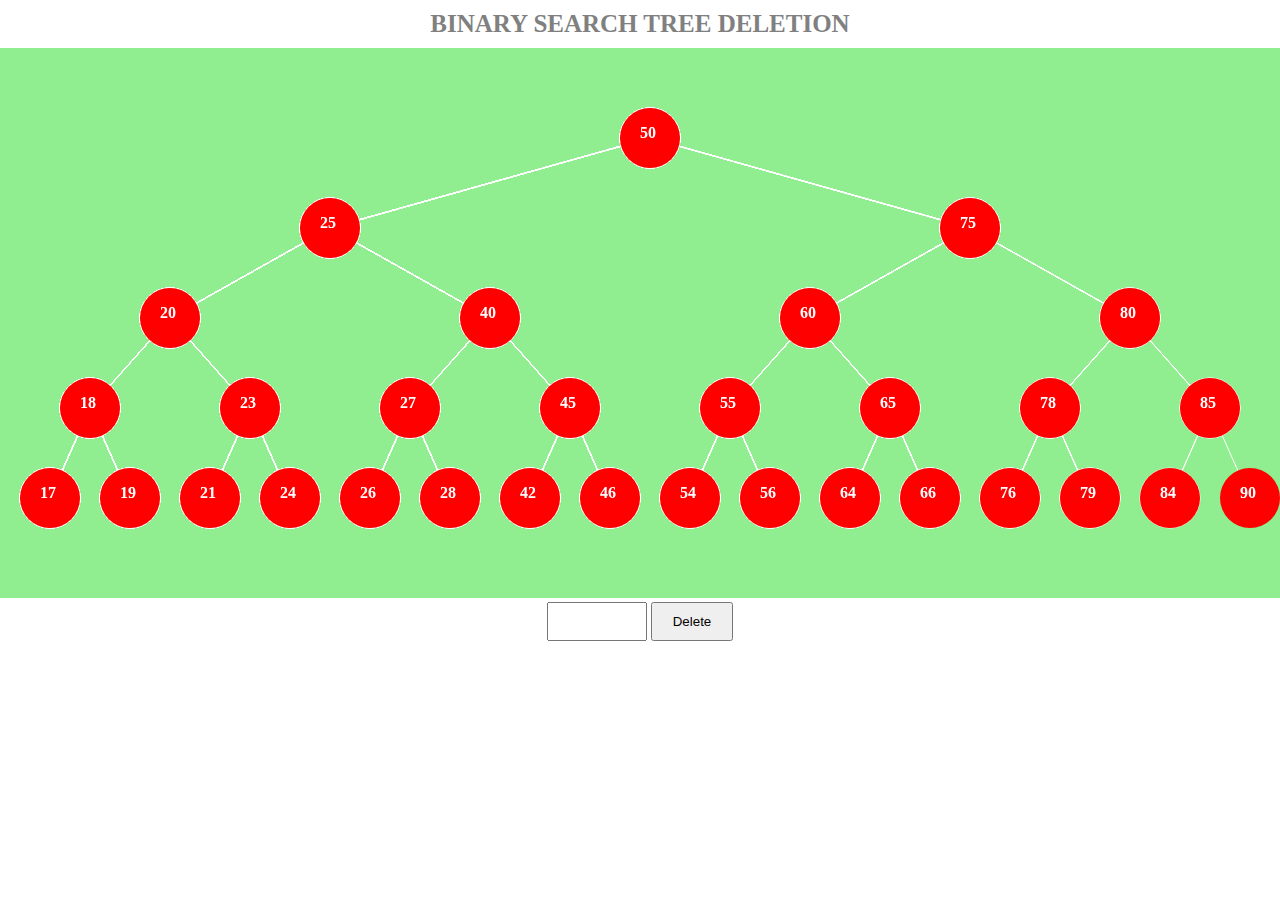
<file: topics/bst/bst_delete.html>
<!DOCTYPE html>
<html>
<head>
	<title>	Binary Search Tree Deletion</title>
	<style>
		html, * {
			box-sizing: border-box;
			margin: 0;
			padding: 0;
		}

		body {
			text-align: center;
		}

		.grid {
			background: lightgreen;
			margin: auto;
		}

		p:nth-child(1) {
			padding: 10px;
			text-align: center;
			font-family: ubuntu;
			font-weight: bolder;
			font-size: 25px;
			text-transform: uppercase;
			color: gray;
		}

		button {
			padding: 10px 20px;
		}

		[name="traversal_type"] {
			padding: 10px 20px;
		}
		.option {
			padding: 0px 10px;
			margin: 0px 10px;
		}

		[type="number"] {
			padding: 10px 20px;
			width: 100px;
		}
		
		.delete {
			padding: 10px 20px;
		}

	</style>
	<meta charset="utf-8">
    <meta name="viewport" content="width=device-width, initial-scale=1, shrink-to-fit=no">
</head>
<body>
	<p> Binary Search Tree Deletion</p>
	<canvas class='grid' width="1300" height="550">
		
	</canvas>
	<div>
		<input type="number" name="" class="del">
		<button class="delete">Delete</button>
	</div>

	<script>

// Main
	
	arr = [50, 25, 20, 23, 21, 24, 40, 45, 42, 75, 60, 55, 65, 80, 85, 90, 78, 76, 79, 18, 19, 17, 27, 26, 28, 46, 54, 56, 64, 66, 84]
	let set = [];
	size = arr.length;
	max = 100;
	width = 30;
	let mul = 3;
	let end = 4	;
	let start = 10;
	inorder = [];
	preorder = [];
	postorder = [];
	let time_delay = 1000;
	class Node {
		xx = '';
		yy = '';
		value = '';
		left;
		right;
	}
	let root = new Node();
	ctx = document.querySelector("canvas").getContext("2d");
	max_width = ctx.canvas.width;
	max_height = ctx.canvas.height;
	pos = -1;
	init();

// Utility
	


	function init() {
		draw_array([]);
		create_tree(start, ctx.canvas.width - start, 0, 0, root);
		add_listeners();
	}	

	function findMin(root) {
		temp = root;
		while(typeof(temp.pre) != "undefined" && temp.pre.value != "") {
			temp = temp.pre;
		}
		let value = temp.value;
		temp.value = "";
		return value;
	}

	function deleted(node, number) {
		if(typeof(node) == "undefined" || node.value == "") {
			return node;
		}
		if(node.value == number) {
			if((node.next.value =="" || typeof(node.next) == "undefined") && (node.pre.value=="" || typeof(node.next) == "undefined")) {
				node.value =  "";
				return node;
			}
			else if(typeof(node.next) == "undefined" || node.next.value=="") {
				node.value = node.pre.value;
				node.pre.value = "";
				return node;
			}
			else if(typeof(node.pre) == "undefined" || node.pre.value=="") {
				node.value = node.next.value;
				node.next.value = "";
				return node;
			}
			else {
				minVal = findMin(node.next);
				node.value = minVal;
				return node;
			}
		}
		
		else if(node.value < number) {
			
			node.next = deleted(node.next, number);
		}
		
		else {
			node.pre = deleted(node.pre, number);	
		}
		return node;
	}


	function add_listeners() {
		for(let i=0; i<arr.length; i++) {
			insert_tree(root, arr[i]);
		}

		document.querySelector(".delete").addEventListener("click", () => {
			number = document.querySelector(".del").value
			document.querySelector(".delete").disabled = true;
			if(number.length == 0) {
				alert("Enter the number");
				return;	
			}
			root = deleted(root, +number);
			console.log(root)
			clear();
			creator(start, ctx.canvas.width - start, 0, 0, root);
			inorderfun(root);
			document.querySelector(".delete").disabled = false;
			
		})
	}

	function draw_array(arr) {
		let size = arr.length;
		let pw = ctx.canvas.width / size;
		let h = 50;
		for(let i=0; i<size; i++) {
			ctx.beginPath();
			ctx.fillStyle = "black";
			if(pos == i) {
				ctx.fillStyle = "gray";
			}
			ctx.fillRect(i * pw, ctx.canvas.height - h, pw, h);

			ctx.strokeStyle = "white";	
			ctx.strokeRect(i * pw, ctx.canvas.height - h, pw, h);


			ctx.fillStyle = "white";
			ctx.font = "bolder 14px arial"
			ctx.fillText(arr[i], i * pw + pw / 2, ctx.canvas.height - h + h / 2);
			ctx.closePath();
		}
		ctx.strokeStyle = "white";	
	}

	async function tempAnimation(x, y1, val) {
		ctx.beginPath();
		ctx.fillStyle = "black";
		ctx.moveTo(x, y1);
		ctx.arc(x, y1, width, 0, Math.PI * 2, true);
		ctx.fill();
		ctx.fillStyle = "white";
		ctx.fillText(val, x - 10, y1)
		ctx.fillStyle = "red";
		ctx.closePath();
	}

	function create_tree(x, y, y1, num, root) {
		let intit_x = x;
		let init_y = y;
		x = (x + y) / 2;
		y1 = y1 + width * mul;
		
		// create circles
		ctx.fillStyle = "red";
		ctx.moveTo(x, y1);
		ctx.arc(x, y1, width, 0, Math.PI * 2, true);
		ctx.fill();
		
		ctx.fillStyle = "white";
		ctx.font = "bolder 16px ubuntu";
		ctx.fillText(root.value, root.xx - 10, root.yy);

		ctx.fillStyle = "black";

		root.xx = x;
		root.yy = y1;
		if(!root.value) root.value = "";
		root.next = new Node();
		root.pre = new Node();
		
		if(num == end) {
			delete root;
			return;
		}
		

		// create left pointers
		ctx.lineWidth = 1;
		ctx.fillStyle = "black";
		ctx.moveTo(x, y1);
		ctx.lineTo((intit_x + x) / 2, y1 + width * mul);
		ctx.stroke();	
		create_tree(intit_x, x, y1, num+1, root.pre);

		// Create right pointers
		ctx.lineWidth = 1;
		ctx.fillStyle = "black";
		ctx.moveTo(x, y1);
		ctx.lineTo((init_y + x) / 2, y1 + width * mul);
		ctx.stroke();
		create_tree(x, init_y, y1, num+1, root.next);
	}

	function creator(x, y, y1, num, root) {
		let intit_x = x;
		let init_y = y;
		x = (x + y) / 2;
		y1 = y1 + width * mul;
		
		// create circles
		ctx.fillStyle = "red";
		ctx.moveTo(x, y1);
		ctx.arc(x, y1, width, 0, Math.PI * 2, true);
		ctx.fill();
		
		ctx.fillStyle = "white";
		ctx.font = "bolder 16px ubuntu";
		ctx.fillText(root.value, root.xx - 10, root.yy);

		ctx.fillStyle = "black";

		
		if(num == end) {
			delete root;
			return;
		}
		

		// create left pointers
		ctx.lineWidth = 1;
		ctx.fillStyle = "black";
		ctx.moveTo(x, y1);
		ctx.lineTo((intit_x + x) / 2, y1 + width * mul);
		ctx.stroke();	
		creator(intit_x, x, y1, num+1, root.pre);

		// Create right pointers
		ctx.lineWidth = 1;
		ctx.fillStyle = "black";
		ctx.moveTo(x, y1);
		ctx.lineTo((init_y + x) / 2, y1 + width * mul);
		ctx.stroke();
		creator(x, init_y, y1, num+1, root.next);

	}

	function inorderfun(root) {
		if(typeof(root) == "undefined" || root.value == "") {
			return;
		}
		// BODY
			ctx.fillStyle = "white";
			ctx.font = "bolder 16px ubuntu";
			ctx.fillText(root.value, root.xx - 10, root.yy);
		//
		inorderfun(root.pre);
		inorderfun(root.next);
			
	}


	function insert_tree(root, value) {
		if(root.value == "") {
			ctx.fillStye = "yellow";
			ctx.fillStyle = "white";
			ctx.font = "bolder 16px ubuntu";
			ctx.fillText(value, root.xx - 10, root.yy);
			root.value = value;
			return;
		}
		if(root.value > value) {
			insert_tree(root.pre, value);
		}
		else {
			insert_tree(root.next, value);
		}

	}	



	function randomize_an_array() {
		for(let i=0; i<size; i++) {
			arr.push(Math.floor(Math.random() * max + 1));
		}
		arr.sort((a, b) => {
			return a - b;
		})
	}

	function sleep(ms) {
		return new Promise(resolve => setTimeout(resolve, ms));
	}
	
	function clear() {
		ctx.beginPath();
		ctx.fillStyle = "lightgreen";
		ctx.fillRect(0, 0, ctx.canvas.width, ctx.canvas.height);
		ctx.closePath();
	}

	</script>
</body>
</html>
</file>
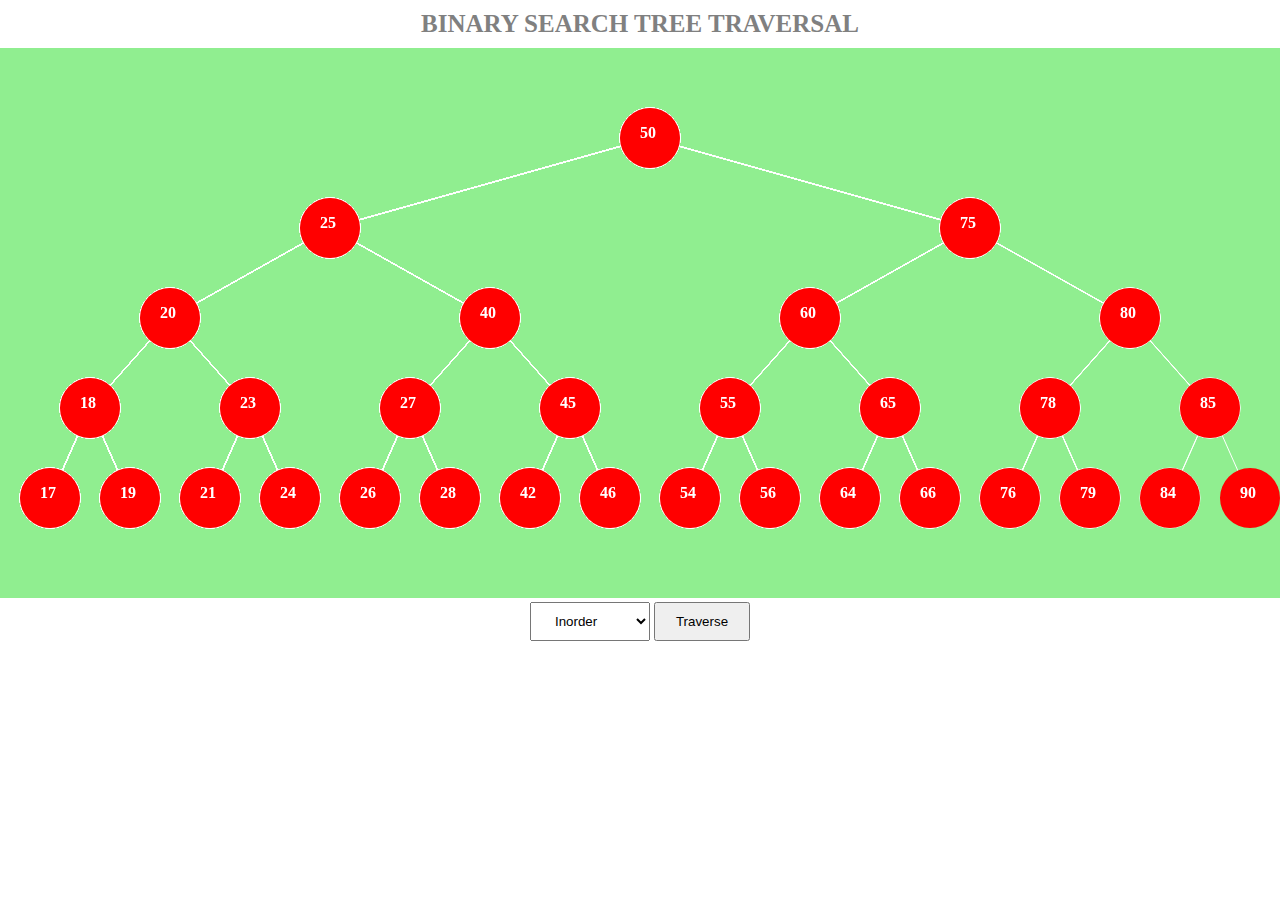
<file: topics/bst/traversal.html>
<!DOCTYPE html>
<html>
<head>
	<title>	Binary Search Tree Traversal</title>
	<style>
		html, * {
			box-sizing: border-box;
			margin: 0;
			padding: 0;
		}

		body {
			text-align: center;
		}

		.grid {
			background: lightgreen;
			margin: auto;
		}

		p:nth-child(1) {
			padding: 10px;
			text-align: center;
			font-family: ubuntu;
			font-weight: bolder;
			font-size: 25px;
			text-transform: uppercase;
			color: gray;
		}

		button {
			padding: 10px 20px;
		}

		[name="traversal_type"] {
			padding: 10px 20px;
		}
		.option {
			padding: 0px 10px;
			margin: 0px 10px;
		}

	</style>
	<meta charset="utf-8">
    <meta name="viewport" content="width=device-width, initial-scale=1, shrink-to-fit=no">
</head>
<body>
	<p> Binary Search Tree Traversal</p>
	<canvas class='grid' width="1300" height="550">
		
	</canvas>
	<div>
		<select name="traversal_type" class="traversal_type">
			<option  class="option"  value="inorder"selected>Inorder</option>
			<option class="option"  value="preorder">Preorder</option>
			<option class="option" value="postorder" >Postorder</option>
		</select>
		<button class="insert">Traverse</button>
	</div>

	<script>

// Main
	
	arr = [50, 25, 20, 23, 21, 24, 40, 45, 42, 75, 60, 55, 65, 80, 85, 90, 78, 76, 79, 18, 19, 17, 27, 26, 28, 46, 54, 56, 64, 66, 84]
	size = arr.length;
	max = 100;
	width = 30;
	let mul = 3;
	let end = 4	;
	let start = 10;
	inorder = [];
	preorder = [];
	postorder = [];
	let time_delay = 1000;
	class Node {
		xx = '';
		yy = '';
		value = '';
		left;
		right;
	}
	let root = new Node();
	ctx = document.querySelector("canvas").getContext("2d");
	max_width = ctx.canvas.width;
	max_height = ctx.canvas.height;
	pos = -1;
	init();

// Utility
	


	function init() {
		// randomize_an_array();
		boot = root;
		draw_array([]);
		create_tree(start, ctx.canvas.width - start, 0, 0, boot);
		// create_grid();
		add_listeners();
	}	

	async function temp_animation(x, y1, val) {
		await sleep(time_delay).then(() => {
			ctx.beginPath();
			ctx.fillStyle = "yellow";
			ctx.moveTo(x, y1);
			ctx.arc(x, y1, width, 0, Math.PI * 2, true);
			ctx.fill();
			ctx.fillStyle = "black";
			ctx.fillText(val, x - 5, y1)
			ctx.closePath();
		})

		await sleep(time_delay).then(() => {
			ctx.beginPath();
			ctx.fillStyle = "red";
			ctx.moveTo(x, y1);
			ctx.arc(x, y1, width, 0, Math.PI * 2, true);
			ctx.fill();
			ctx.fillStyle = "white";
			ctx.fillText(val, x - 10, y1)
			ctx.fillStyle = "red";
			ctx.closePath();
		})
	}
	async function inorderfun(root) {
		if(typeof(root) == "undefined" || root.value == "") {
			return;
		}
		await inorderfun(root.pre);
		await sleep(time_delay).then(() => {
			temp_animation(root.xx, root.yy, root.value);
		})
		await inorderfun(root.next);
			
	}

	async function preorderfun(root) {
		if(typeof(root) == "undefined" || root.value == "") {
			return;
		}
		await preorderfun(root.pre);
		await preorderfun(root.next);
		await sleep(time_delay).then(() => {
			temp_animation(root.xx, root.yy, root.value);
		})
	}

	async function postorderfun(root) {
		if(typeof(root) == "undefined" || root.value == "") {
			return;
		}
		await sleep(time_delay).then(() => {
			temp_animation(root.xx, root.yy, root.value);
		})
		await postorderfun(root.pre);
		await postorderfun(root.next);
	}

	function add_listeners() {
		for(let i=0; i<arr.length; i++) {
			insert_tree(root, arr[i]);
		}

		document.querySelector(".insert").addEventListener("click", () => {
			type = document.querySelector(".traversal_type").value
			document.querySelector(".insert").disabled = true;
			if(type == "inorder") {
				inorderfun(root);
			}

			if(type == "preorder") {
				preorderfun(root);
			}

			if(type == "postorder") {
				postorderfun(root);
			}
		})
	}


	function draw_array(arr) {
		let size = arr.length;
		let pw = ctx.canvas.width / size;
		let h = 50;
		for(let i=0; i<size; i++) {
			ctx.beginPath();
			ctx.fillStyle = "black";
			if(pos == i) {
				ctx.fillStyle = "gray";
			}
			ctx.fillRect(i * pw, ctx.canvas.height - h, pw, h);

			ctx.strokeStyle = "white";	
			ctx.strokeRect(i * pw, ctx.canvas.height - h, pw, h);


			ctx.fillStyle = "white";
			ctx.font = "bolder 14px arial"
			ctx.fillText(arr[i], i * pw + pw / 2, ctx.canvas.height - h + h / 2);
			ctx.closePath();
		}
		ctx.strokeStyle = "white";	
	}

	function create_tree(x, y, y1, num, root) {
		let intit_x = x;
		let init_y = y;
		x = (x + y) / 2;
		y1 = y1 + width * mul;
		
		// create circles
		ctx.fillStyle = "red";
		ctx.moveTo(x, y1);
		ctx.arc(x, y1, width, 0, Math.PI * 2, true);
		ctx.fill();
		ctx.fillStyle = "black";

		root.xx = x;
		root.yy = y1;
		root.value = "";
		root.next = new Node();
		root.pre = new Node();
		
		if(num == end) {
			delete root;
			return;
		}
		

		// create left pointers
		ctx.lineWidth = 1;
		ctx.fillStyle = "black";
		ctx.moveTo(x, y1);
		ctx.lineTo((intit_x + x) / 2, y1 + width * mul);
		ctx.stroke();	
		create_tree(intit_x, x, y1, num+1, root.pre);

		// Create right pointers
		ctx.lineWidth = 1;
		ctx.fillStyle = "black";
		ctx.moveTo(x, y1);
		ctx.lineTo((init_y + x) / 2, y1 + width * mul);
		ctx.stroke();
		create_tree(x, init_y, y1, num+1, root.next);

	}	


	function insert_tree(root, value) {
		if(root.value == "") {
			ctx.fillStye = "yellow";
			ctx.fillStyle = "white";
			ctx.font = "bolder 16px ubuntu";
			ctx.fillText(value, root.xx - 10, root.yy);
			root.value = value;
			return;
		}
		if(root.value > value) {
			insert_tree(root.pre, value);
		}
		else {
			insert_tree(root.next, value);
		}

	}	



	function randomize_an_array() {
		for(let i=0; i<size; i++) {
			arr.push(Math.floor(Math.random() * max + 1));
		}
		arr.sort((a, b) => {
			return a - b;
		})
	}

	function sleep(ms) {
		return new Promise(resolve => setTimeout(resolve, ms));
	}
	
	</script>
</body>
</html>
</file>
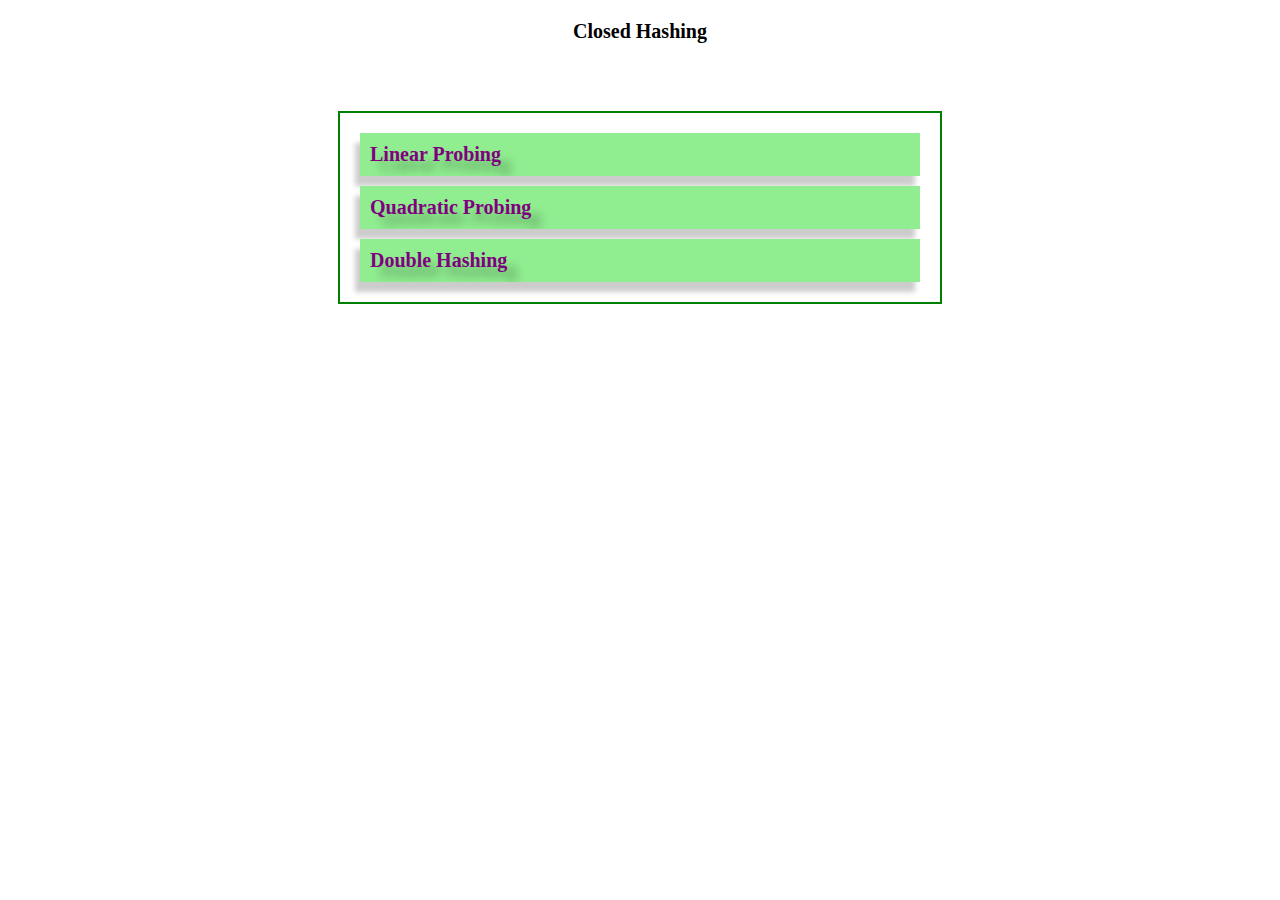
<file: topics/hashing_table/closed_hashing.html>
<!DOCTYPE html>
<html>
<head>
	<title>Closed Hashing</title>
	<style>
		html, * {
			box-sizing: border-box;
			margin: 0;
			padding: 0;
			position: relative;
			overflow: hidden;
		}

		body {
			min-height: 100vh;
		}
		.grid {
			max-width: 600px;
			position: relative;
			padding: 10px;
			margin: 50px auto;
			outline: 2px solid green;
		}

		p:nth-child(1) {
			padding: 20px;
			text-align: center;
			font-family: ubuntu;
			font-weight: bolder;
			font-size: 20px;
		}

		.algo {
			display: block;
			padding: 10px;
			background: lightgreen;
			margin: 10px;
			box-shadow: -5px 10px 5px rgba(0, 0, 0, .2);
		}

		.algo__link {
			text-decoration: none;
			color: purple;
			font-size: 20px;
			font-weight: bolder;
			text-shadow: 10px 10px 10px rgba(0, 0, 0, .3);
		}

	</style>
	<meta charset="utf-8">
    <meta name="viewport" content="width=device-width, initial-scale=1, shrink-to-fit=no">
</head>
<body>
	<p class='heading'>Closed Hashing</p>
	<div class='grid'></div>

	</div>

	<div class="circular__read">
		
	</div>
	<script>

// Main
		let grid = document.querySelector('.grid');
		let algo = [
			{
				name: 'Linear Probing',
				link: `closed_hashing/linear_probing.html`
			},
			{
				name: 'Quadratic Probing',
				link: `closed_hashing/quadratic_probing.html`
			},
			{
				name: "Double Hashing",
				link: 'closed_hashing/double_hashing.html'
			}
		]
		init();

// Utility function 

		function init() {
			algo.forEach((e, i) => {
				let html = `
						<a href="${e.link}" class="algo__link">${e.name}</a>
				`
				let algo = document.createElement('div');
				algo.classList.add('algo');
				algo.innerHTML = html;
				grid.appendChild(algo);
			})
		}
	</script>
</body>
</html>
</file>
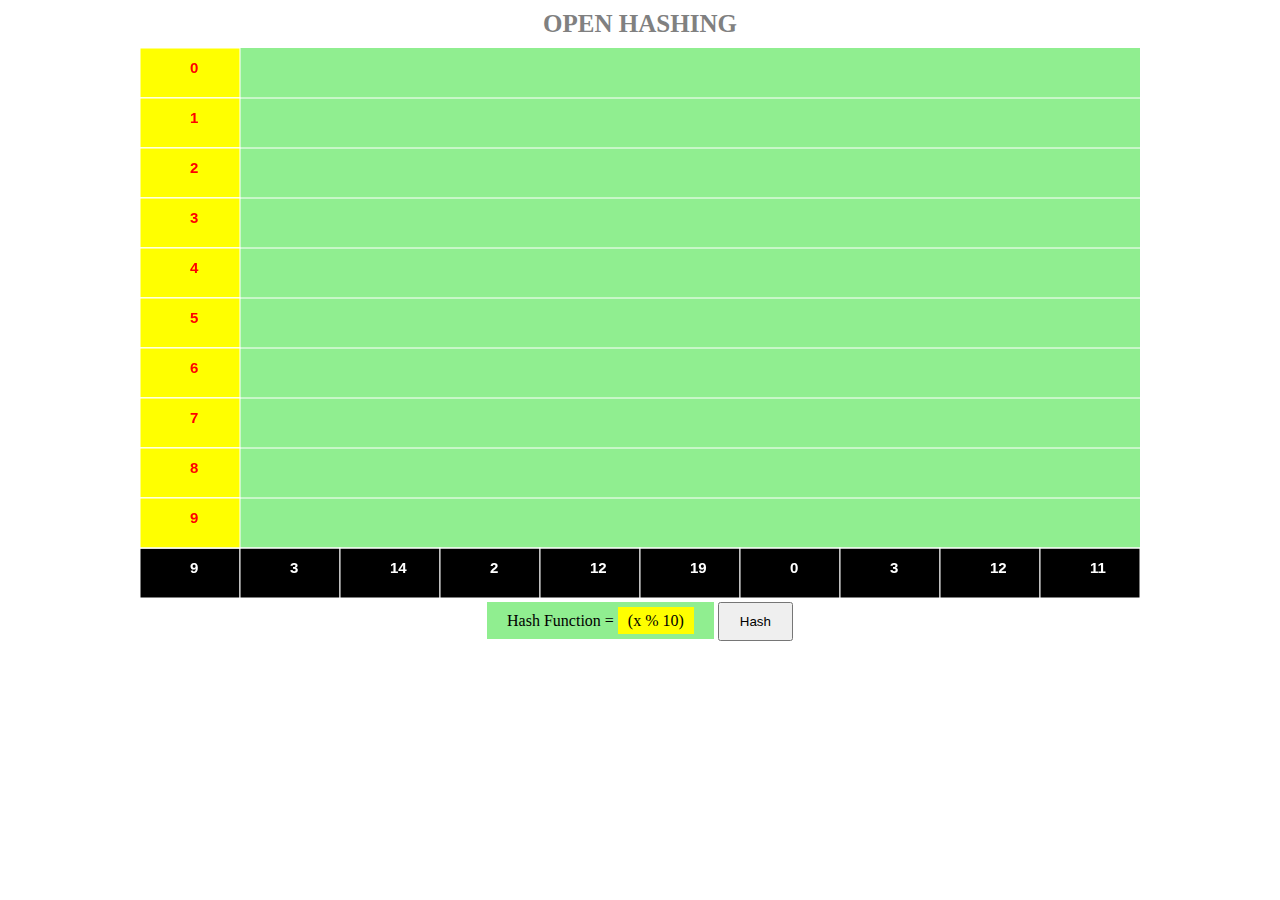
<file: topics/hashing_table/open_hashing.html>
<!DOCTYPE html>
<html>
<head>
	<title>Open Hashing</title>
	<style>
		html, * {
			box-sizing: border-box;
			margin: 0;
			padding: 0;
		}

		body {
			text-align: center;
		}

		.grid {
			background: lightgreen;
			margin: auto;
		}

		p:nth-child(1) {
			padding: 10px 20px;
			text-align: center;
			font-family: ubuntu;
			font-weight: bolder;
			font-size: 25px;
			text-transform: uppercase;
			color: gray;
		}


		.controller {
			padding: 10px 20px;
		}

		span {
			background: lightgreen;
			padding: 10px 20px;
		}

		span > span {
			background: yellow;
			padding: 5px  10px;
		}

	</style>
	<meta charset="utf-8">
    <meta name="viewport" content="width=device-width, initial-scale=1, shrink-to-fit=no">
</head>
<body>
	<p>Open Hashing</p>
	<canvas class='grid' width="1000" height="550">
		
	</canvas>
	<div>
		<span>Hash Function = <span>(x % 10)</span></span>
		<button class="controller">Hash</button>
	</div>
	<script>

// Main
	let ctx = document.querySelector("canvas").getContext("2d");
	let size = 10;
	let arr = [];
	let time_delay = 1000;
	let count = [];
	let pos = -1;

	init();
// Utility
	function init() {
		randomise_array();
		drawArray();
		hashing();
		add_listeners();
	}

	function randomise_array() {
		let max = 20;
		let min = 0;
		for(let i=0; i<size; i++) {
			let value = Math.floor(Math.random() * (max + 1 - min ) + min);
			arr.push(value);
			count.push(0);
		}

	}

	function add_listeners() {
		document.querySelector(".controller").addEventListener("click", () => {
			pos++;
			if(pos == size) {
				alert("No Element Available to Hash");
				return;
			}

			else {
				drawArray();
				hash(arr[pos]);
			}
		})
	}

	async function hashing() {
		ph = (ctx.canvas.height - 50) / size;
		// width;
		width = 100;
		for(let i =0; i<size; i++) {
			ctx.beginPath();	
			ctx.fillStyle = "yellow";
			ctx.fillRect(0, i * ph, pw, height);

			ctx.strokeStyle = "white";
			ctx.strokeRect(0, i * ph, pw, height);
			
			
			ctx.moveTo(0, (i + 1) * ph);
			ctx.lineTo(ctx.canvas.width, (i + 1) * ph);
			ctx.stroke();


			ctx.fillStyle = "red";
			ctx.font = "bolder 15px arial";
			ctx.fillText(i, 0 + width / 2, i * ph + ph / 2);
			ctx.closePath();
		}
	}

	function hash(val) {
		hash_fx = (val) % size;
		i = hash_fx;
		j = ++count[i];
		width = 100;
		ph = (ctx.canvas.height - 50) / size;


		ctx.beginPath();	
		ctx.fillStyle = "red";
		ctx.fillRect(j * width, i * ph, width, height);

		ctx.strokeStyle = "white";
		ctx.strokeRect(j * width, i * ph, width, height);
		

		ctx.fillStyle = "white";
		ctx.font = "bolder 15px arial";
		ctx.fillText(val, j * width + width / 2, i * ph + ph / 2);
		ctx.closePath();
	}

	function drawArray() {
		pw = ctx.canvas.width / size;
		height = 50;
		y = ctx.canvas.height - height;
		for(let i =0; i<size; i++) {
			ctx.beginPath();	
			ctx.fillStyle = "black";
			if(i == pos) 
				ctx.fillStyle = "gray";
			ctx.fillRect(i * pw, y, pw, height);

			ctx.strokeStyle = "white";
			ctx.strokeRect(i * pw, y, pw, height);
			

			ctx.fillStyle = "white";
			ctx.font = "bolder 15px arial";
			ctx.fillText(arr[i], i * pw + pw / 2, y + height / 2);
			ctx.closePath();
		}
	}


	function sleep(ms) {
		return new Promise(resolve => setTimeout(resolve, ms));
	}

	</script>
</body>
</html>
</file>
<file: style.css>
@import url('https://fonts.googleapis.com/css?family=Montserrat:500&display=swap');
@import url('https://fonts.googleapis.com/css?family=Dancing+Script&display=swap');
@import url('https://fonts.googleapis.com/css?family=Open+Sans&display=swap');

* {
	box-sizing: border-box;
	margin: 0;
	padding: 0;
}

html {
	scroll-behavior: smooth;
}
body {
	background: #FFF;
	font-family: 'Open Sans', sans-serif;
}

header {
	height: 90vh;
	/* background: #000; */
}
.black {
	box-shadow: 0 2px 10px rgba(0, 0, 0, 0.5);
}
nav {
	padding-top: 20px;
	padding-bottom: 20px;
	top: 0;
	position: fixed;
	display: flex;
	width: 100%;
	z-index: 1000;
	background: #fff;
	justify-content: space-around;
	transition: 1.5s;
	align-items: center;
}
/*till here*/
nav ul {
	display: flex;
	align-items: center;
}
nav ul li {
	list-style: none;
	margin: 5px 10px;
}
nav ul li a {
	padding: 2px 10px;
	color: #2e2e2e;
	cursor: pointer;
	transition: .5s;
	text-decoration: none;
}
nav ul li a:hover {
	color: #fff;
	border-radius: 5px;
	background: #DF2771;
}
.active {
	color: #fff;
	border-radius: 5px;
	background: #DF2771;
}
.srch {
	padding: 2px 10px;
	display: flex;
	/* align-items: center; */
	justify-content: center;
	/* background: #0066ff; */
	border: 1px solid;
	border-radius: 20px;
}
.srch img {
	width: 25px;
	cursor: pointer;
}
.srch .search {
	/* padding: 2px 10px; */
	outline: none;
	border: none;
	background: transparent;
}

.get-started {
	margin-left: 50px;
	padding: 5px 20px;
	border: 2px solid #DF2771;
	border-radius: 20px;
	text-decoration: none;
	
	transition: .5s;
	background-color: #DF2771;
	color: #fff;
}
.get-started:hover {
	color: #2e2e2e;
	background: #fff;
}
.logo img{
	width: 120px;
	cursor: pointer;
	transition: all 1s;
}

a, button {
	float: left;
	font-family: "Montserrat", sans-serif;
	font-weight: 500;
	font-size: 15px;
	color: #2E3D49;
	display: block;
	text-decoration: none;
	text-align: center;
}
.head-container {
	margin-top: 245px;
	display: flex;
	flex-wrap: wrap;
	align-items: center;
	justify-content: space-around;
}
.quote {
	width: 600px;
	transform: translateY(-50px);
}
.quote h5 {
	margin-top: 20px;
	color: #0009;
	line-height: 20px;
}
.quote p {
	font-size: 50px;
	color: #2e2e2e;
}
.quote .play {
	margin-top: 20px;
	display: flex;
	/* justify-content: center; */
	align-items: center;
}
.quote .play img {
	width: 45px;
	cursor: pointer;
	filter: drop-shadow(0 0 10px #0002);
}
.quote .play span a{
	margin-left: 10px;
	font-size: 20px;
	font-weight: 900;
	color: rgba(0, 0, 0, 0.8);
	cursor: pointer;
}
.svg-image img{
	width: 500px;
	filter: drop-shadow(0 20px 10px rgba(0,0,0,0.2));
}

/* SIDE MENU */
.menu {
	cursor: pointer;
	width: 25px;
	display: none;
}
.side-menu {
	width: 100%;
	height: 100%;
	background: rgba(182, 33, 90, 0.993);
	position: absolute;
	top: 0;
	transition: .8s;
	z-index: 2000;
	transform: translateX(-100%);
}
.side-menu ul {
	margin-top: 35%;
	display: flex;
	flex-direction: column;
	justify-content: center;
	/* background: #FA4B37; */
}
.side-menu ul li {
	list-style: none;
	/* background: #009900; */
	display: flex;
	justify-content: center;
	align-items: center;
	/* border-bottom: 1px solid #fff; */
	/* padding: 10px 0px; */
}
.side-menu ul li:hover a{
	background: #fff;
	color: #DF2771;
}
.side-menu ul li a{
	color: #FFF;
	width: 100%;
	font-size: 1em;
	/* background: #2E3D49; */
	text-decoration: none;
	padding: 15px 0px;
}
.close img{
	float: right;
	width: 35px;
	cursor: pointer;
	margin: 10px;
}
.user {
	display: flex;
	justify-content: center;
	align-items: center;
	margin-top: 10%;
}
.user img {
	width: 60px;
	border-radius: 50%;
	border: 2px solid #fff;
	filter: drop-shadow(0 10px 20px #0004);
	margin-right: 30px;
	cursor: pointer;
}
.user p {
	color: #fff;
	cursor: pointer;
}
.user img, .user p {
	opacity: 1;
}
/*Common things in all sections*/
#about_section, #portfolio_section, #team_section, #services_section, #contactus_section {
	font-family: 'Open Sans', sans-serif;
	color: #2E3D49;
	position: relative;
}
.diffSection {
	width: 100%;
	/*position: relative;*/
	justify-content: center;
	align-items: center;
}
.diffSection .content {
	margin: 10px;
	text-align: center;
	padding: 10px 100px;
	font-size: 1.1em;
}

/*PORTFOLIO*/
.extra {
	width: 100%;
}
.extra p {
	padding: 30px;
	padding-bottom: 150px;
	font-size: 50px;
	text-align: center;
	color: #fff;
	background-image: linear-gradient(rgba(0,0,0,0),rgba(0,0,0,0.7)),url("images/extra/b1.jpg");
	background-size: cover;
	background-attachment: fixed;
	font-family: cursive;
	z-index: -9;
}
.smbox {
	display: flex;
	flex-wrap: wrap;
	transform: translateY(-100px);
	justify-content: center;
}
.smbox span {
	margin: 1%;
	background: #fff;
	box-shadow: inset 0px 0px 25px rgba(0,0,0,0.2),
						0 0 40px rgba(0,0,0,0.3);
	border-radius: 10px;
	padding: 30px 50px;
	cursor: pointer;
}
.smbox span:hover {
	transform: scale(1.3);
	transition: .5s ease;
}
.smbox .data {
	font-size: 80px;
	color: #FA6146;	
}
.smbox .det {
	font-size: 20px;
	color: #272529;
	font-family: cursive;
}

/*Title*/
.title {
	 margin-top: 0px; 
	font-family: 'Open Sans', sans-serif;
	font-size: 30px;
	text-align: center;
	color: #2E3D49;
}

/*ABOUT*/
.about-content {
	width: 100%;
	position: relative;
	justify-content: center;
	flex-wrap: wrap;
	display: flex;
	align-items: center;
}
.about-content .side-text {
	width: 550px;
	padding: 50px 40px;
	background: #fff;
	box-shadow: 2px 0 100px rgba(0,0,0,0.3);
	border-radius: 5px;
	text-align: justify;
	line-height: 22px;
	opacity: 0;
	transform: translateX(-100px);
	transition: 1s ease-in-out;
}
.about-content .side-text-appear {
	opacity: 1;
	transform: translateX(0px);
}
.about-content .side-text h2 {
	padding: 10px;
}
.about-content .side-text p {
	padding: 10px;
}
.about-content .side-image img {
	width: 90%;
	border-radius: 5px;
}
.sideImage {
	transform: translateX(100px);
	opacity: 0;
	transition: .8s ease-in-out;
}
.sideImage-appear {
	opacity: 1;
	transform: translateX(0px);
}

/*POPULAR SUBJECTS*/
.cbox {
	position: relative;
	width: 100%;
	display: inline-flex;
	flex-wrap: wrap;
	justify-content: center;
}
.cbox .det {
	width: 250px;
	height: 80px;
	margin: 10px;
	background: #fff;
	cursor: pointer;
}
.cbox .det a{
	justify-content: space-around;
	width: 250px;
	padding: 28px;
	border-radius: 10px;
	border: 1px solid #FA4B37;
	font-size: 15px;
	color: #272529;
	font-family: cursive;
	text-decoration: none;
}
.cbox .det a:hover {
	background: linear-gradient(to right, #FA4B37, #DF2771);
	color: white;
}
.cbox .det a:hover img{
	filter: brightness(100);
}
.cbox img {
	width: 20px;
	margin-right: 20px;
}

/*TEAM SECTION*/
.totalcard {
	width: 100%;
	display: flex;
	flex-wrap: wrap;
	align-items: center;
	justify-content: center;
	margin-bottom: 50px;
}
.totalcard .card {
	margin: 50px;
	width: 300px;
	border-radius: 10px;
	background: #fff;
}
.totalcard .card{
	box-shadow: inset 0 0 10px rgba(0,0,0,0.4),
					0 0 10px rgba(0,0,0,0.3);
}
.card:nth-child(1){
	border-top: 5px solid green;
}
.card:nth-child(2){
	border-top: 5px solid blue;
}
.card:nth-child(1):hover {
	box-shadow: inset 0px 0px 10px rgba(0,255,0,0.5),
				1px 1px 30px rgba(0,255,0,0.5);
}
.card:nth-child(2):hover {
	box-shadow: inset 0px 0px 10px rgba(0,0,255,0.5),
				1px 1px 30px rgba(0,0,255,0.5);
}
.totalcard .card img {
	width: 100px;
	height: 100px;
	margin-top: 5px;
	cursor: pointer;
	border-radius: 50px;
	transition-duration: .8s;
}
.totalcard .card img:hover {
	transform: scale(3.5);
	border-radius: 0;
	box-shadow: 0 0 20px rgba(0,0,0,0.5);
}
#detail p{
	font-size: 15px;
	line-height: 25px;
	font-variant: small-caps;
	text-align: center;
	margin: 25px;
	margin-bottom: 0px;
	margin-top: 0px;
}
#detail button {
	outline: none;
	border-radius: 10px;
	border-style: none;
	border: 1px solid black;
	padding: 9px 25px;
	cursor: pointer;
	transition-duration: .4s;
}
#detail a {
	bottom: 80px;
	text-decoration: none;
	margin-bottom: 30px;
	margin-top: 20px;
	margin-left: 90px;
	align-self: center;
}
.btn-roshan:hover {
	background: rgba(0,255,0,0.7);
	color: #fff;
}
.btn-roshan2:hover {
	background: rgba(0,0,255,0.5);
	color: #fff;
}
.card-title {
	font-size: 17px;
	color: #343A40;
	padding: 20px;
	font-weight: 700;
}

/*Service Section*/
/*Service Section*/
.service-swipe {
	display: flex;
	flex-wrap: wrap;
	justify-content: center;
	align-items: center;
	background-image: linear-gradient(rgba(0,0,0,0),rgba(0,0,0,0.7)),url("images/extra/b3.jpg");
	background-size: cover;
	background-attachment: fixed;
}
.service-swipe .s-card img {
	width: 100px;
}
.service-swipe a {
	padding: 0;
	margin: 40px 10px;
}
.service-swipe .s-card {
	display: flex;
	justify-content: space-around;
	padding: 10px;
	align-items: center;
	text-align: center;
	width: 350px;
	height: 200px;
	box-shadow: inset 0 0 20px rgba(255,255,255,0.05),
					0 0 50px rgba(0,0,0,0.8);
	border-radius: 5px;
	cursor: pointer;
	transition-duration: .5s;
}
.service-swipe .s-card p {
	color: #f2f2f2;
	font-size: 1.2em;
	font-family: 'Open Sans',sans-serif;
}
.service-swipe .s-card:hover {
	box-shadow: 0 0 50px rgba(255,255,255,0.8);
	transform: translateY(-10px);
}

/*Contact Us Section*/
.csec {
	background: linear-gradient(to right, #FA4B37, #DF2771);
	background-attachment: fixed; 
	position: absolute;
	width: 100%;
	height: 250px;
	top: 200px;
	content: '';
	transform-origin: top right;
	transform: skewY(-10deg);
	z-index: -1;
}
.back-contact {
	margin-top: 0px;
	transform: translateY(-50px);
	display: flex;
	align-items: center;
	justify-content: space-around;
}
.cc {
	height: 400px;
	width: 400px;
	height: 500px;
	border-radius: 10px;
	justify-content: center;
	box-shadow: 1px 1px 20px rgba(0,0,0,0.4);
	background: #fff;
}
.cc form {
	margin: 5%;
	margin-top: 40px;
	width: 90%;
	height: 90%;
}
.cc form label {
	position: absolute;
	color: #2E3D49;
	font-size: 10px;
	font-weight: 800;
}
.cc form input {
	padding: 15px;
	margin-bottom: 10px;
	border-radius: 5px;
	box-shadow: inset 0 0 5px lightgray;
	border: 1px solid rgba(0,0,0,0.2);
	outline: none;
	color: #2E3D49;
	font-weight: 600;
}
.imp {
	color: red;
}
form textarea {
	width: 100%;
	height: 100px;
	box-shadow: inset 0 0 5px lightgray;
	border: 1px solid rgba(0,0,0,0.2);
	border-radius: 5px;
	outline: none;
	color: #2E3D49;
	font-weight: 600;
	padding: 15px;
}
#csubmit {
	margin-top: 20px; 
	background: linear-gradient(to right, #FA4B37, #DF2771);
	border-radius: 5px;
	border-style: none;
	outline: none;
	width: 100%;
	padding: 15px 25px;
	color: #fff;
	font-size: 12px;
	cursor: pointer;
}

/*REVIEW SECTION*/
#makeitfull {
	display: flex;
	justify-content: center;
	transform: translateY(35px);
}
#makeitfull img {
	width: 50px;
}
.review {
	background: #F8F8F8;
	width: 100%;
}
.rev-container {
	padding: 10px 10%;
	display: flex;
	flex-wrap: wrap;
	justify-content: space-around;
}
.rev-container .rev-card {
	/*overflow: hidden;*/
	width: 550px;
	height: 240px;
	margin-bottom: 40px;
	background: #fff;
	display: flex;
	padding: 10px;
	box-shadow: 2px 2px 20px rgba(0,0,0,0.2);
}
.rev-card:hover {
	box-shadow: 1px 1px 5px rgba(0,0,0,0.2);
}
.identity {
	display: flex;
	flex-wrap: wrap;
	justify-content: center;
	padding: 10px;
}
.identity img {
	width: 120px;
	height: 120px;
	transition-duration: .8s;
	border-radius: 50%;
}
.identity img:hover {
	transform: scale(2.2);
	border-radius: 0px;
	box-shadow: 0 0 20px rgba(0,0,0,0.3);
}
.identity p {
	width: 150px;
	font-weight: bold;
	color: #2E3D49;
	text-align: center;
}
.identity h6 {
	width: 150px;
	text-align: center;
}
.identity .rating img {
	width: 12px;
	height: 12px;
	margin-right: 5px;
}
.rev-cont {
	overflow: hidden;
}
.rev-cont #title {
	padding: 10px;
	color: #2E3D49;
	font-weight: bold;
}
.rev-cont #content {
	padding: 10px;
	font-size: .9em;
	color: #2E3D49;
	line-height: 22px;
	text-align: justify;
}


/*FEEDBACK*/
.title2 {
	position: relative;
	margin-top: 150px;
	margin-left: 100px;
}
.title2 span{
	font-weight: 700;
	font-family: 'Open Sans', sans-serif;
	font-size: 30px;
	color: #2E3D49;
}
.title2 .shortdesc2 {
	padding: 10px;
	font-family: 'Open Sans', sans-serif;
	font-size: 15px;
	color: #2E3D49;
	margin-bottom: 10px;
}
.feedbox {
	margin-top: 50px;
	width: 100%;
	display: flex;
	background-image: linear-gradient(rgba(0,0,0,0),rgba(0,0,0,0.7)),url("images/extra/b4.jpg");
	background-size: cover;
	padding: 50px 80px;
	background-attachment: fixed;
}
.feed {
	width: 800px;
	height: 400px;
	position: relative;
	border-radius: 10px;
	justify-content: center;
	box-shadow: inset 0 0 90px rgba(0,0,0,0.6),
					0 0 80px rgba(0,0,0,0.2);
	background: rgba(0,0,0,0.4);
}
.feed form {
	width: 100%;
	height: 100%;
	padding: 20px;
}

.feed form label {
	position: absolute;
	color: #f2f2f2;
	font-size: 10px;
	font-weight: 800;
}
.feed form input, .feed textarea {
	padding: 15px;
	border-radius: 5px;
	box-shadow: inset 0 0 5px lightgray;
	border: 1px solid rgba(0,0,0,0.2);
	outline: none;
	color: #2E3D49;
	background: #fff9;
	font-weight: 600;
}
.feed form input {
	margin-bottom: 15px;
	width: 50%;
}
.feed form .fname {
	width: 25%;
}
.feed form textarea {
	width: 100%;
	height: 100px;
}
.feed #csubmit {
	margin-top: 25px; 
	background: linear-gradient(to right, #FA4B37, #DF2771);
	border-radius: 5px;
	border-style: none;
	outline: none;
	width: 100%;
	padding: 15px 25px;
	color: #fff;
	font-size: 12px;
	cursor: pointer;
}

/*SCROLLING TEXT*/
.marqu {
	text-align: center;
	justify-content: center;
	color: #fff;
	font-size: 20px;
	padding: 10px;
}

/*FOOTER*/
footer {
	color: #E5E8EF;
	background: #000D;
	padding: 50px 0; 
}
footer .footer-container {
	max-width: 1300px;
	margin: auto;
	padding: 0 20px;
	display: flex;
	justify-content: space-between;
	align-items: center;
	flex-wrap: wrap-reverse;
}
footer .social-media img{
	width: 22px;
}
footer .logo {
	width: 180px;
	color: #fff;
}
footer .social-media a{
	margin-right: 10px;
	font-size: 22px;
	text-decoration: none;
}
footer .right-col h1{
	font-size: 26px;
}
footer .border{
	width: 100px;
	height: 4px;
	background: linear-gradient(to right, #FA4B37, #DF2771);
	margin: 2px;
}
footer .newsletter-form {
	display: flex;
	justify-content: center;
	align-items: center;
	flex-wrap: wrap;
}
footer input::placeholder {
  color: white !important;
}
footer .txtb {
	flex: 1;
	padding: 18px 40px;
	font-size: 16px;
	background: #343A40;
	border: none;
	font-weight: 700;
	outline: none;
	border-radius: 5px;
	min-width: 260px;
	margin-top: 20px;
	color: white;
}
footer .btn {
	margin-top: 20px;
	padding: 18px 40px;
	font-size: 16px;
	color: #f1f1f1;
	background: linear-gradient(to right, #FA4B37, #DF2771);
	border: none;
	font-weight: 700;
	outline: none;
	border-radius: 5px;
	margin-left: 20px;
	cursor: pointer;
	transition: opacity .3s linear;	
}
footer .btn:hover {
	opacity: .7;
}

/*PROPERTIES FOR MAKING WEBSITE RESPONSIVE*/
@media screen and (max-width: 960px) {
	.footer-container {
		max-width: 600px;
	}
	.right-col {
		width: 100%;
		margin-bottom: 60px;
	}
	.left-col {
		width: 100%;
		text-align: center;
	}
	.social-media {
		display: flex;
		justify-content: center;
	}
	.logo {
		transition: 1s;
		margin-left: 30%;
	}
	nav ul, .srch, .get-started{
		display: none;
	}
	.menu {
		display: block;
	}
	nav {
		padding-bottom: 20px;
		border-bottom: 1px solid #0005;
		/* position: fixed; */
		/* top: 0; */
	}
	.quote p, .quote h5, .play {
		justify-content: center;
		text-align: center;
	}
	.quote p {
		font-size: 30px;
	}
	.service-container .right-side img {
		width: 90%;
	}
	.title {
		margin-top: 0px;
	}
	
}
@media screen and (max-width: 700px) {
	footer .btn{
		margin: 0;
		width: 100%;
		margin-top: 20px;
	}
	.svg-image img {
		width: 90%;
		margin: 20px;
		/* align-self: center; */
	}
}

@media screen and (max-width: 1000px) {	
	.feedbox form input, .feedbox form .fname{
		width: 100%;
	}
}
</file>
<file: topics/linkedlist/css/style.css>
/* ----------------------------------------------------------------- */
/* Global */
/* ----------------------------------------------------------------- */

body {
    background-color: rgb(25, 25, 25);
    position: relative; 
    --nodes-size: 70px;
}

/* ----------------------------------------------------------------- */
/* Settings Menu */
/* ----------------------------------------------------------------- */

div#settings {
    height: 100vh;
    width: 250px;
    position: fixed;
    top: 0;
    left: 0;
    z-index: 5;
    background: rgb(50, 50, 50);
    font-family: 'Montserrat', sans-serif;
    display: none;
}

/* Slide Menu */

@keyframes slideMenuOn {
    0% {
        transform: translateX(-100%);
    }
    100% {
        transform: translateX(0%);
    }
}

@keyframes slideMenuOff {
    0% {
        transform: translateX(0%);
    }
    100% {
        transform: translateX(-100%);
    }
}

/* Increase Opacity to highlight menu */

@keyframes decreaseOpacity {
    0% {
        opacity: 1;
    }
    100% {
        opacity: .5;
    }
}

@keyframes increaseOpacity {
    0% {
        opacity: .5;
    }
    100% {
        opacity: 1;
    }
}

div.menu-header {
    display: grid;
    grid-template-columns: 5% 90% 5%;
    place-items: center;
    margin: 20px 0 35px 0;
    width: 100%;
}

div#close-menu {
    transform: translateX(25px);
    cursor: pointer;
    font-size: 1rem;
    color: #fff; 
}

div.menu-header > div:nth-child(2) {
    width: 90%;
}

div.menu-header > div:nth-child(2) h2 {
    font-size: 1.8rem;
    padding-bottom: 10px;
    border-bottom: 1px solid #fff;
    margin: 0;
    text-align: center;
    color: #fff;
}

div.settings-container {
    width: 90%;
    margin: 0 auto;
    box-sizing: border-box;
    text-align: center;
    color: #fff;
}

div#settings input {
    width: 80%;   
}

div#settings button {
    height: 32px;
    width: 90%;
    margin-top: 34px;
    border: none;
    border-radius: 5px;
    background: linear-gradient(-125deg,  #0067ff, #8900e8);
    font-weight: bold;
    color: #fff;
}

/* ----------------------------------------------------------------- */
/* Header */
/* ----------------------------------------------------------------- */

div.header-container {
    display: grid;
    grid-template-columns: 1fr 5fr 1fr;
    place-items: center;
}

header h1 {
    font-family: 'Montserrat', sans-serif;
    text-align: center;
    color: #fff;
}

header h1 span {
    font-style: italic;
    color: #8900e8;
}

div#settings-menu, div#theme-switcher {
    font-size: 2rem;
    color: #fff;
    cursor: pointer;
}

div.gradient-border {
    width: 95%;
    height: 1px;
    margin: 0 auto;
    background: linear-gradient(to right,  #0067ff, #8900e8);
}

/* ----------------------------------------------------------------- */
/* List */
/* ----------------------------------------------------------------- */

section.list {
    width: 95%;
    padding-left: 5%;
    padding-top: 40px;
    padding-bottom: 35px;
    margin-bottom: 0;
    display: flex;
    flex-wrap: nowrap;
    overflow-x: auto;
    overflow-y: hidden;
}

section.list > div {
    flex: 0 0 auto;
    display: inline-block;
    vertical-align: top;
}

/* Webkit browsers custom scrollbar */

::-webkit-scrollbar {
    height: 10px;
}

::-webkit-scrollbar-track {
  box-shadow: inset 0 0 5px #4d4de0; 
  border-radius: 10px;
}

::-webkit-scrollbar-thumb {
    border-radius: 15px;
    background: #7e7eed;
}

/* Firefox */

section.list {
    scrollbar-color: #7474fd rgb(202, 190, 255);
    scrollbar-width: thin;
}

/* ----------------------------------------------------------------- */
/* Node */
/* ----------------------------------------------------------------- */

div.node {
    background:#8900e8;
    width: var(--nodes-size);
    height: var(--nodes-size);
    text-align: center;
    border-radius: 50%;
}

@keyframes grow {
    0% {
        transform: scale(0);
    }
    80% {
        transform: scale(1.2);
    }
    100% {
        transform: scale(1);
    }
}

@keyframes highlightNode {
    50% {
        transform: scale(1.3);
    }
    100% {
        transform: scale(1);
    }
}

@keyframes deleteNode {
    50% {
        transform: scale(1.3);
    }
    100% {
        transform: scale(0);
    }
}

@keyframes moveLeftNode{
    0%{
        transform: translateX(200%);
    }
    70%{
        transform: translateX(250%);
    }
    100%{
        transform: translateX(0%);
    }
}

@keyframes moveRightNode{
    50%{
        transform: translateX(250%);
    }
    100%{
        transform: translateX(200%);

    }
}

/* ----------------------------------------------------------------- */
/* Number */
/* ----------------------------------------------------------------- */

div.node p.number {
    margin: 0;
    line-height: var(--nodes-size);
    font-family: 'Oswald', sans-serif;
    font-size: 1.6rem;
    font-weight: bold;
    color: #fff;
}

@keyframes fadeNumberOut {
    70% {
        transform: scale(1.7);
    }
    100% {
        transform: scale(0);
    }
}

@keyframes fadeNumberIn {
    0% {
        transform: scale(0);
    }
    80% {
        transform: scale(1.1);
    }
    100% {
        transform: scale(1);
    }
}

/* ----------------------------------------------------------------- */
/* Pointer */
/* ----------------------------------------------------------------- */

div.pointer {
    position: relative;
    width: var(--nodes-size);
    height: var(--nodes-size);
    z-index: -1;
}

div.pointer img {
    width: 60px;
    position: absolute;
    top: 50%;
    left: 50%;
    transform: translate(-50%, -50%);
}

@keyframes slide {
    0% {
        transform: translateX(-100%);
    }
    80% {
        transform: translateX(10%);
    }
    100% {
        transform: translateX(0%);
    }
}

@keyframes highlightPointer {
    33% {
        transform: rotate(10deg);
    }
    66% {
        transform: rotate(-10deg);
    }
    100% {
        transform: rotate(0deg);
    }
}

@keyframes deletePointer {
    50% {
        transform: scale(1.3);
    }
    100% {
        transform: scale(0);
    }
}

/* ----------------------------------------------------------------- */
/* Operations */
/* ----------------------------------------------------------------- */

section.operations {
    position: fixed;
    bottom: 5%;
    width: 100%;
}

div.wrapper {
    width: 95%;
    margin: 0 auto;
    display: grid;
    grid-template-columns: repeat(4, 1fr);
    grid-auto-rows: minmax(120px, auto);
    text-align: center;
}

div.wrapper p, div.wrapper input, div.wrapper button {
    font-family: Arial, sans-serif;
    width: 80%;
}

div.wrapper p {
    margin: 10px auto 4px auto;
    color: #fff;
}

div.wrapper input {
    padding: 5px;
    border: none;
    display: block;
    margin: 0 auto;
    box-sizing: border-box;
    margin-top: 10px;
}

div.wrapper input::placeholder {
    font-style: italic;
}

/* ----------------------------------------------------------------- */
/* Buttons */
/* ----------------------------------------------------------------- */

button.button {
    border: none;
    background: linear-gradient(-125deg,  #0067ff, #8900e8);
    padding: 10px;
    font-size: 1.5rem;
    font-weight: bold;
    font-style: italic;
    color: #fff;
    display: block;
    margin: 0 auto;
    cursor: pointer;
    transition: all .2s ease-in-out;
}

button.button:hover {
    transform: scale(1.03);
}

div.remove input {
    display: none;
}

/* ----------------------------------------------------------------- */
/* Remove Button */
/* ----------------------------------------------------------------- */

div.remove {
    width: 80%;
    margin: 0 auto;
    display: flex;
    transition: all .2s ease-in-out;
    position: relative;
    z-index: 3;
}

div.remove:hover {
    transform: scale(1.03);
}

div.wrapper > div:nth-child(4) input {
    display: none;
}

button#remove-btn {
    width: 70%;
    background: linear-gradient(to right, #ff002b, #9f0000);
}

button#remove-settings {
    width: 30%;
    font-size: 1.3rem;
    background: #9f0000;
}

button#remove-btn:hover, button#remove-settings:hover {
    transform: none;
}

@keyframes removeAnimationOn {
    100% {
        transform: rotate(-90deg);
    }
}

@keyframes removeAnimationOff {
    100% {
        transform: rotate(90deg);
    }
}

button.remove-option {
    background: #fff;
    padding: 3px;
    font-style: italic;
    transition: .05s all ease-in-out;
    display: none;
    margin: 0 auto;
    position: relative;
    color: rgb(25, 25, 25);
}

button.remove-option:hover {
    border: 2px solid #ff4c6a;
    font-weight: bold;
}

button#remove-index-btn {
    z-index: 2;
}

button#remove-data-btn {
    z-index: 1;
}

@keyframes toggleMenuDown {
    0% {
        transform: translate(0, -100%);
    }
    100% {
        transform: translate(0, 0);
    }
}

@keyframes toggleMenuDown200 {
    0% {
        transform: translate(0, -200%);
    }
    100% {
        transform: translate(0, 0);
    }
}

@keyframes toggleMenuUp {
    100% {
        transform: translate(0, -100%);
    }
}

@keyframes toggleMenuUp200 {
    100% {
        transform: translate(0, -200%);
    }
}

/* ----------------------------------------------------------------- */
/* Errors */
/* ----------------------------------------------------------------- */

section.errors {
    width: 90%;
    margin: 0 auto;
}

div.success, div.error-message {
    font-family: 'Livvic', sans-serif;
    font-size: 16px;
    font-weight: bold;
    font-style: italic;
    margin-top: 30px;
    height: 32px;
}

div.error-message {
    color: rgb(218, 23, 23);
}

div.success {
    color: green;
}

div.error-message p {
    margin: 0;
}
</file>
<file: topics/linkedlist/css/responisve.css>
@media (max-width: 840px) {

    /* ------------------------------------------------------------- */
    /* Header */
    /* ------------------------------------------------------------- */

    header h1, div#settings-menu, div#theme-switcher {
        font-size: 1.5rem;
    }

    /* ------------------------------------------------------------- */
    /* Nodes */
    /* ------------------------------------------------------------- */

    body {
        --nodes-size: 50px;
    }

    div.node p.number {
        font-size: 1.1rem;
    }

    div.pointer img {
        width: 40px;
    }

    ::-webkit-scrollbar {
        height: 5px;
    }

    /* ------------------------------------------------------------- */
    /* Errors Section */
    /* ------------------------------------------------------------- */

    div.error-message {
        font-size: 14px;
    }

    /* ------------------------------------------------------------- */
    /* Buttons Section */
    /* ------------------------------------------------------------- */

    button.button {
        font-size: 1rem;
    }

    button#remove-settings {
        font-size: .8rem;
    }
}

@media (max-width: 550px) {

    /* ------------------------------------------------------------- */
    /* List */
    /* ------------------------------------------------------------- */

    section.list {
        padding-top: 30px;
        padding-bottom: 25px;
    }

    /* ------------------------------------------------------------- */
    /* Buttons Section */
    /* ------------------------------------------------------------- */

    section.operations {
        bottom: 0%;
    }

    div.wrapper {
        grid-template-columns: 1fr 1fr;
        grid-row-gap: 0px;
    }

    div.wrapper input {
        margin-top: 5px;
        font-size: .9rem;
    }

    button.button, button.remove-option {
        font-size: .9rem;
    }

    button#remove-settings {
        font-size: .8rem;
    }

}
</file>
